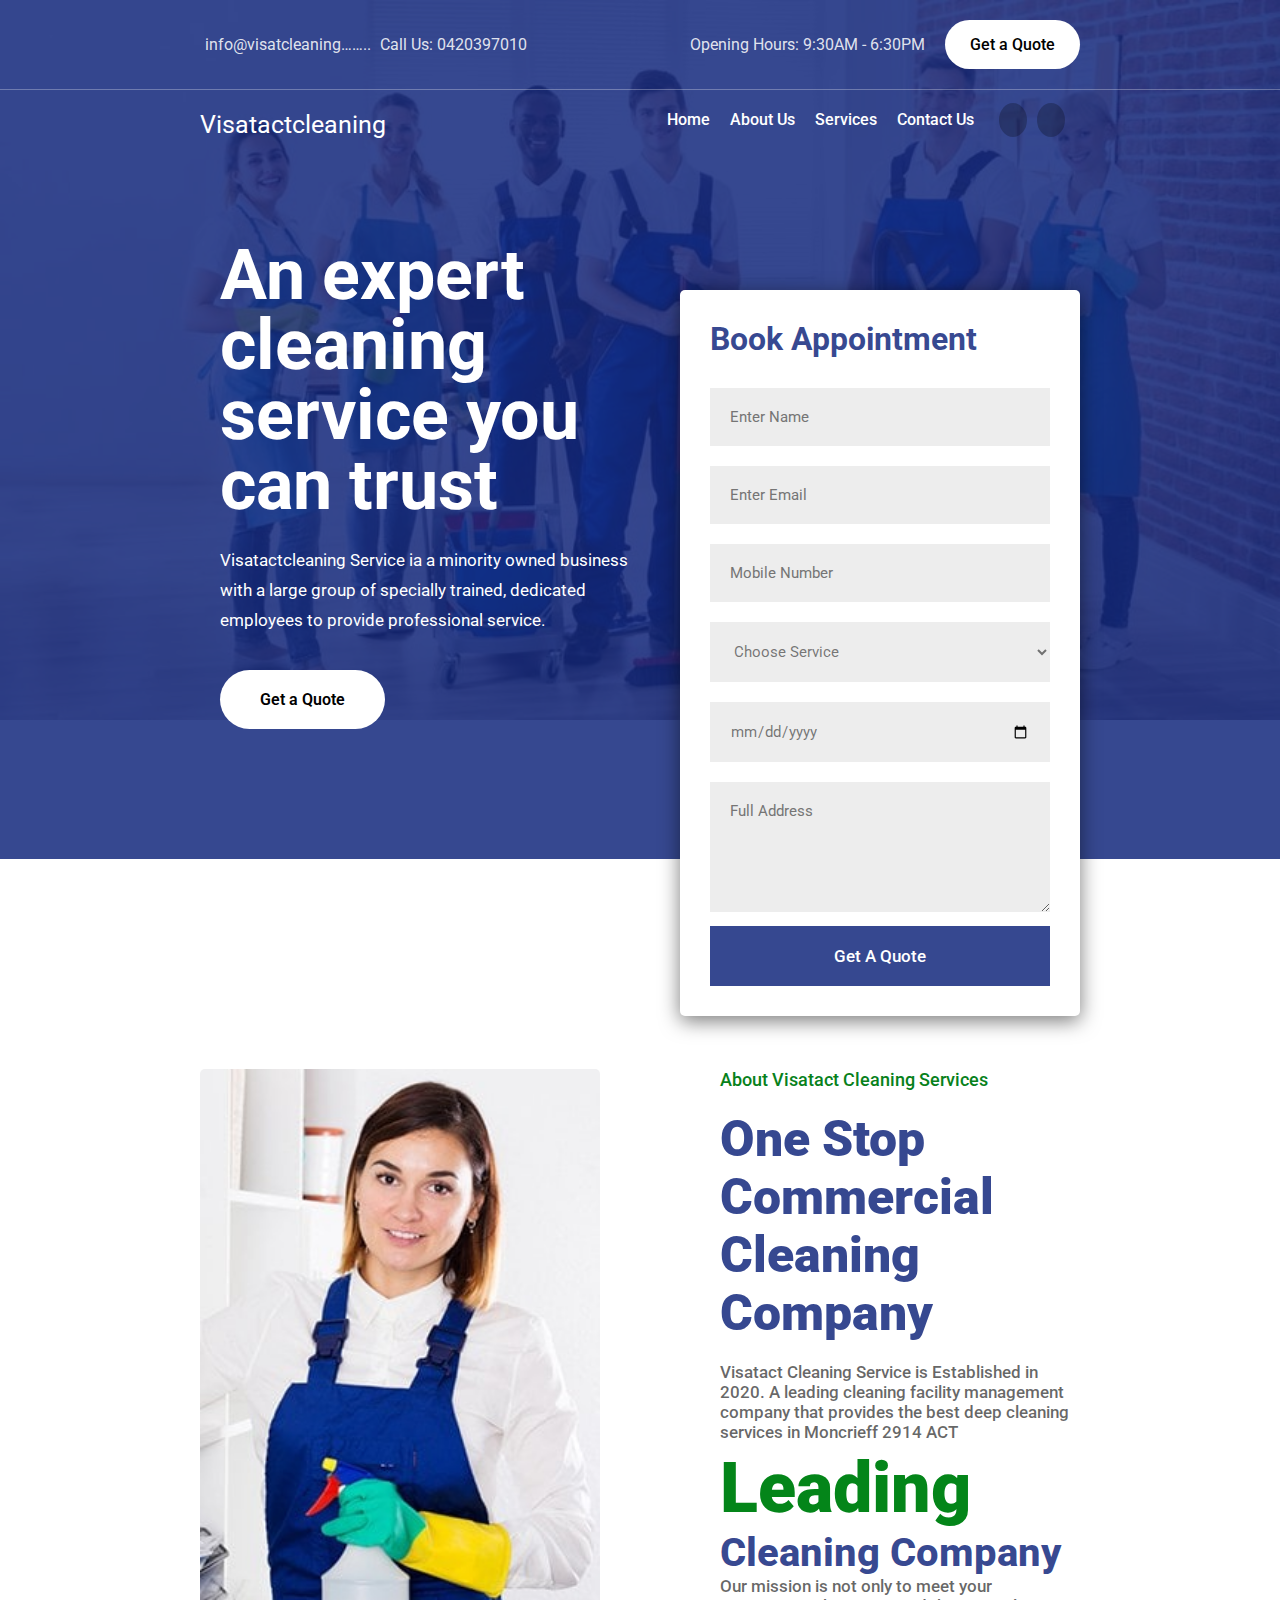
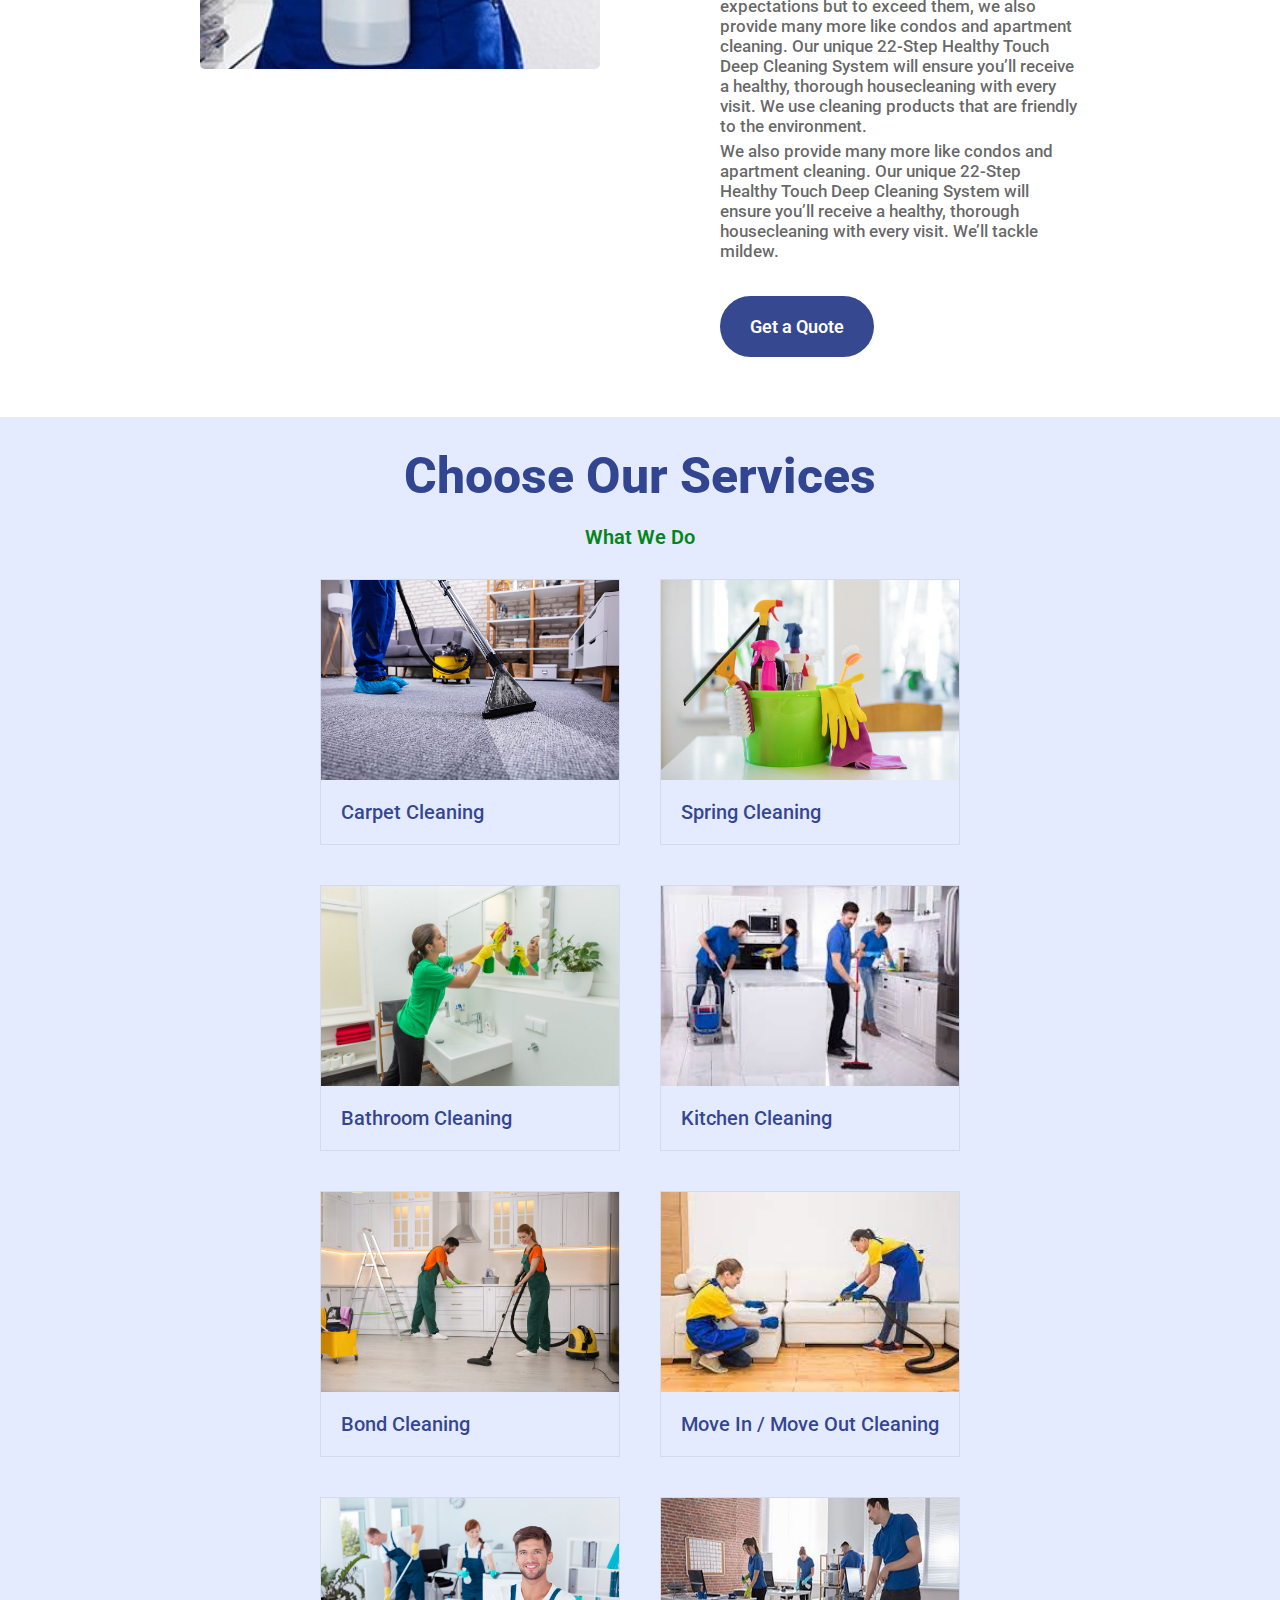
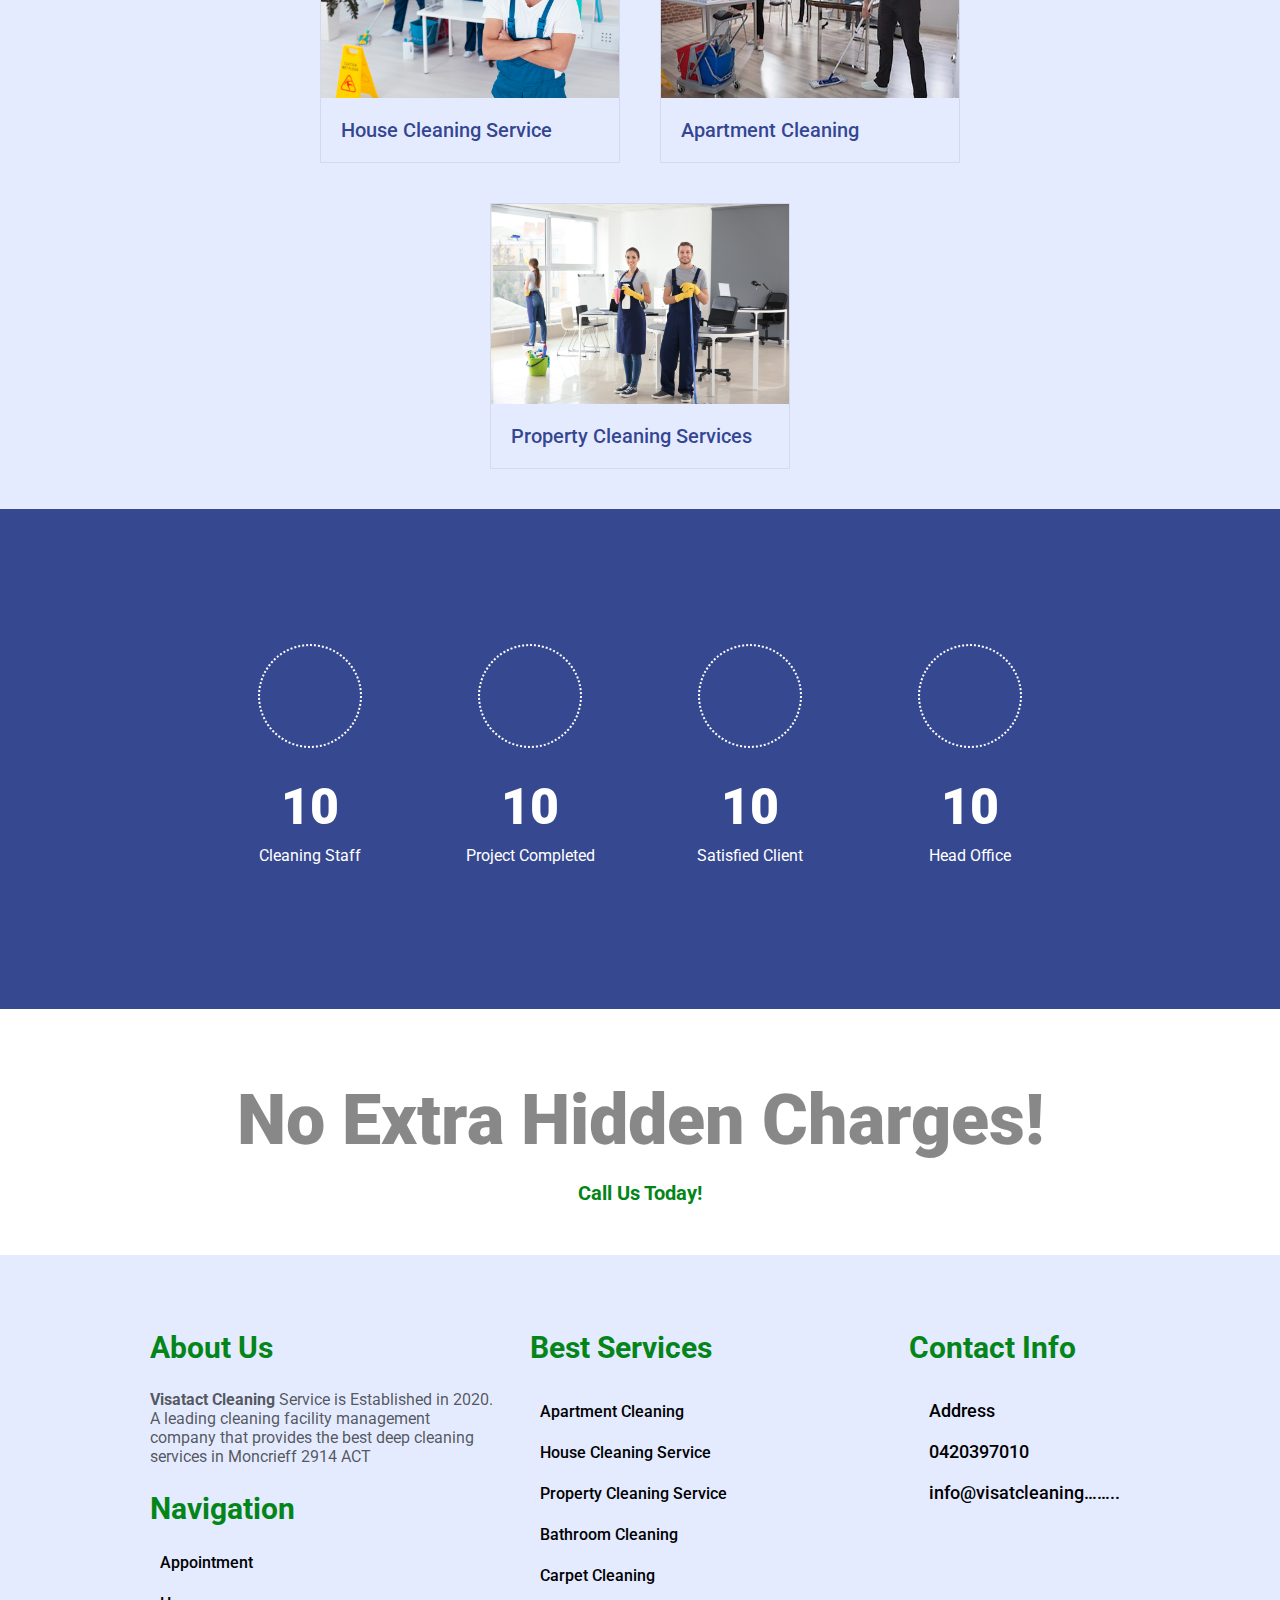
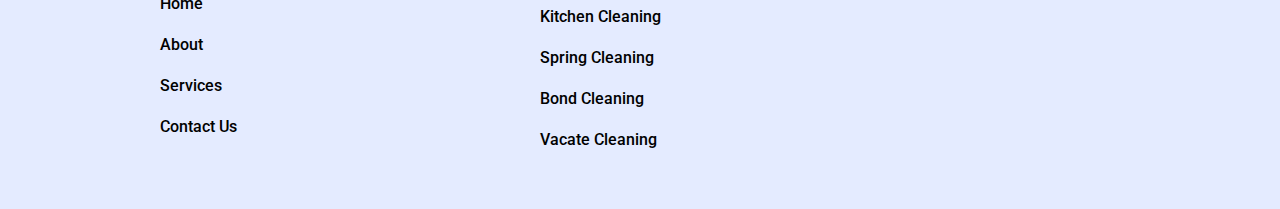
<file: visatactcleaning/index.html>
<!DOCTYPE html>
<html lang="en">

<head>
    <meta charset="UTF-8">
    <meta http-equiv="X-UA-Compatible" content="IE=edge">
    <meta name="viewport" content="width=device-width, initial-scale=1.0">
    <link rel="stylesheet" href="style/style.css">
    <title>visatactcleaning</title>
    <link rel="stylesheet" href="https://cdnjs.cloudflare.com/ajax/libs/font-awesome/6.1.2/css/all.min.css"
        integrity="sha512-1sCRPdkRXhBV2PBLUdRb4tMg1w2YPf37qatUFeS7zlBy7jJI8Lf4VHwWfZZfpXtYSLy85pkm9GaYVYMfw5BC1A=="
        crossorigin="anonymous" referrerpolicy="no-referrer" />
</head>

<body>
    <!-- Header -->
    <div class="header_home">
        <div class="bg_img_home">
            <img src="./image/cleaning team.jpg" alt="Bachground Image">
        </div>
        <div class="bg_color_home homepage_bg"></div>
        <div class="header_first">
            <div class="message_left">
                <i class="fa-solid fa-message"></i>
                <span class="header_first_mail">
                    info@visatcleaning……..
                </span>
                <span class="header_first_phone">
                    <i class="fa-solid fa-phone"></i>
                    <span>Call Us: 0420397010</span>
                </span>
            </div>
            <div class="message_right">
                <p>
                    Opening Hours: 9:30AM - 6:30PM
                </p>
                <a href="/appointment.html" class="message_btn">Get a Quote</a>
            </div>
        </div>

        <div class="header_navbar">
            <div class="navbar_inner">
                <div class="navbar_logo">
                    <a href="/">
                        Visatactcleaning
                    </a>
                </div>
                <div class="navbar_menu_item">
                    <div class="menubar">
                        <ul>
                            <li><a href="/">Home</a></li>
                            <li><a href="/about-us.html">About Us</a></li>
                            <li><a href="/services.html">Services</a></li>
                            <li><a href="/contact-us.html">Contact Us</a></li>
                        </ul>
                    </div>

                    <div class="navbar_social">
                        <div class="social">
                            <ul>
                                <li><a href=""><i class="fa-brands fa-facebook-f"></i></a></li>
                                <li><a href=""><i class="fa-brands fa-instagram"></i></a></li>
                            </ul>
                        </div>
                    </div>
                </div>
            </div>

            <div class="header_slider">
                <div class="slider">
                    <div class="slides">
                        <div class="header_slider1 slide first">
                            <div class="slider_title">
                                <p class="heading">An expert cleaning service you can trust</p>
                                <p class="paragraph">Visatactcleaning Service ia a minority owned business with a large
                                    group of
                                    specially trained, dedicated employees to provide professional service.</p>
                                <a class="slider_btn" href="/appointment.html">Get a Quote</a>
                            </div>
                        </div>
                    </div>
                </div>

            </div>
            <div class="header_appointment_form">
                <form>
                    <h1 class="form_heading">Book Appointment</h1>
                    <div class="home_form">
                        <div class="input_tag">
                            <input type="text" placeholder="Enter Name">
                        </div>
                        <div class="input_tag">
                            <input type="text" placeholder="Enter Email">
                        </div>
                        <div class="input_tag">
                            <input type="number" placeholder="Mobile Number">
                        </div>
                        <div class="input_tag">
                            <select name="services" id="services">
                                <option value="Choose Service" default>Choose Service</option>
                                <option value="Spring Cleaning">Spring Cleaning</option>
                                <option value="End of Lease Cleaning">End of Lease Cleaning</option>
                                <option value="Apartment Cleaning">Apartment Cleaning</option>
                                <option value="Property Cleaning">Property Cleaning</option>
                                <option value="Carpet Cleaning">Carpet Cleaning</option>
                                <option value="Couch and Mattress Cleaning">Couch and Mattress Cleaning</option>
                                <option value="Vacate Cleaning">Vacate Cleaning</option>
                                <option value="Move In / Move Out Cleaning">Move In / Move Out Cleaning</option>
                                <option value="Bond Cleaning">Bond Cleaning</option>
                                <option value="Kitchen Cleaning">Kitchen Cleaning</option>
                                <option value="Bathroom Cleaning">Bathroom Cleaning</option>
                                <option value="House Cleaning">House Cleaning</option>
                            </select>
                        </div>
                        <div class="input_tag">
                            <input type="date" placeholder="dd-mm-yyyy">
                        </div>
                        <div class="input_tag">
                            <textarea name="address" rows="5" placeholder="Full Address"></textarea>
                        </div>
                        <div class="form_submit_btn">
                            <button>Get A Quote</button>
                        </div>
                    </div>
                </form>
            </div>
        </div>
    </div>

    <div class="home_details">
        <div class="home_details_img">
            <img src="./image/cleaning1.jpeg" alt="Cleaning Image" srcset="">
        </div>
        <div class="home_details_info">
            <p class="home_details_info_heading">About Visatact Cleaning Services</p>
            <h1 class="info_heading_h1">One Stop Commercial Cleaning Company</h1>
            <p class="paragraph_details">Visatact Cleaning Service is Established in 2020. A leading cleaning facility
                management company that
                provides the best deep cleaning services in Moncrieff 2914 ACT</p>
            <h2 class="big_heading">Leading</h2>
            <h3 class="small_heading">Cleaning Company</h3>
            <p class="paragraph_details">Our mission is not only to meet your expectations but to exceed them, we also
                provide many more like
                condos and apartment cleaning. Our unique 22-Step Healthy Touch Deep Cleaning System will ensure you’ll
                receive a healthy, thorough housecleaning with every visit. We use cleaning products that are friendly
                to the environment.</p>
            <p class="paragraph_details">We also provide many more like condos and apartment cleaning. Our unique
                22-Step Healthy Touch Deep
                Cleaning System will ensure you’ll receive a healthy, thorough housecleaning with every visit. We’ll
                tackle mildew.</p>
            <a class="get_quote_btn" href="/appointment.html">Get a Quote</a>
        </div>
    </div>

    <!-- Services -->
    <div class="choose_services">
        <div class="service_img">
            <i class="fa-solid fa-bath"></i>
            <h1>Choose Our Services</h1>
            <p class="choose_para">What We Do</p>
        </div>

        <div class="service_details">
            <div class="services">
                <div class="service_img">
                    <img src="./image/0001 car.jpg" alt="">
                </div>
                <div class="services_para">
                    Carpet Cleaning
                </div>
            </div>
            <div class="services">
                <div class="service_img">
                    <img src="./image/002 spi.jpg" alt="">
                </div>
                <div class="services_para">
                    Spring Cleaning
                </div>
            </div>
            <div class="services">
                <div class="service_img">
                    <img src="./image/003 bathroom.jpg" alt="">
                </div>
                <div class="services_para">
                    Bathroom Cleaning
                </div>
            </div>
            <div class="services">
                <div class="service_img">
                    <img src="./image/004 kitchen.jpg" alt="">
                </div>
                <div class="services_para">
                    Kitchen Cleaning
                </div>
            </div>
            <div class="services">
                <div class="service_img">
                    <img src="./image/005 bond cleaning..jpg" alt="">
                </div>
                <div class="services_para">
                    Bond Cleaning
                </div>
            </div>
            <div class="services">
                <div class="service_img">
                    <img src="./image/move in move out.jpg" alt="">
                </div>
                <div class="services_para">
                    Move In / Move Out Cleaning
                </div>
            </div>
            <div class="services">
                <div class="service_img">
                    <img src="./image/009 hoyuse cleaning.jpg" alt="">
                </div>
                <div class="services_para">
                    House Cleaning Service
                </div>
            </div>
            <div class="services">
                <div class="service_img">
                    <img src="./image/007 property cleaning.jpg" alt="">
                </div>
                <div class="services_para">
                    Apartment Cleaning
                </div>
            </div>
            <div class="services">
                <div class="service_img">
                    <img src="./image/006vacate cleaning.jpeg" alt="">
                </div>
                <div class="services_para">
                    Property Cleaning Services
                </div>
            </div>
        </div>
    </div>

    <!-- Ratio Project -->
    <div class="ration_project">
        <div class="ration_div">
            <div class="ration_img">
                <i class="fa-solid fa-user"></i>
            </div>
            <div class="ration_info">
                <h1 class="ration_number">10</h1>
                <p class="ratio_para">Cleaning Staff</p>
            </div>
        </div>
        <div class="ration_div">
            <div class="ration_img">
                <i class="fa-solid fa-spray-can"></i>
            </div>
            <div class="ration_info">
                <h1 class="ration_number">10</h1>
                <p class="ratio_para">Project Completed</p>
            </div>
        </div>
        <div class="ration_div">
            <div class="ration_img">
                <i class="fa-solid fa-thumbs-up"></i>
            </div>
            <div class="ration_info">
                <h1 class="ration_number">10</h1>
                <p class="ratio_para">Satisfied Client</p>
            </div>
        </div>
        <div class="ration_div">
            <div class="ration_img">
                <i class="fa-solid fa-building"></i>
            </div>
            <div class="ration_info">
                <h1 class="ration_number">10</h1>
                <p class="ratio_para">Head Office</p>
            </div>
        </div>
    </div>

    <!-- charges -->
    <div class="charges">
        <div class="charge_img">
            <i class="fa-solid fa-bath"></i>
        </div>
        <h1>No Extra Hidden Charges!</h1>
        <p>Call Us Today!</p>
    </div>

    <!-- footer -->
    <div class="footer">
        <div class="footer_first">
            <div class="footer_about">
                <h1>About Us</h1>
                <p><b>Visatact Cleaning</b> Service is Established in 2020. A leading cleaning facility
                    management company that
                    provides the best deep cleaning services in Moncrieff 2914 ACT</p>
            </div>
            <div class="footer_navigation">
                <h1>Navigation</h1>
                <ul>
                    <li><i class="fa-solid fa-arrow-right"></i> <a href="/appointment.html">Appointment</a></li>
                    <li><i class="fa-solid fa-arrow-right"></i> <a href="/">Home</a></li>
                    <li><i class="fa-solid fa-arrow-right"></i> <a href="/about-us.html">About</a></li>
                    <li><i class="fa-solid fa-arrow-right"></i> <a href="/services.html">Services</a></li>
                    <li><i class="fa-solid fa-arrow-right"></i> <a href="/contact-us.html">Contact Us</a></li>
                </ul>
            </div>
        </div>
        <div class="footer_second">
            <div class="footer_services">
                <h1>Best Services</h1>
                <ul>
                    <li><i class="fa-solid fa-arrow-right"></i><a href="">Apartment Cleaning</a></li>
                    <li><i class="fa-solid fa-arrow-right"></i><a href="">House Cleaning Service</a></li>
                    <li><i class="fa-solid fa-arrow-right"></i><a href="">Property Cleaning Service</a></li>
                    <li><i class="fa-solid fa-arrow-right"></i><a href="">Bathroom Cleaning</a></li>
                    <li><i class="fa-solid fa-arrow-right"></i><a href="">Carpet Cleaning</a></li>
                    <li><i class="fa-solid fa-arrow-right"></i><a href="">Kitchen Cleaning</a></li>
                    <li><i class="fa-solid fa-arrow-right"></i><a href="">Spring Cleaning</a></li>
                    <li><i class="fa-solid fa-arrow-right"></i><a href="">Bond Cleaning</a></li>
                    <li><i class="fa-solid fa-arrow-right"></i><a href="">Vacate Cleaning</a></li>
                </ul>
            </div>
        </div>
        <div class="footer_third">
            <h1>Contact Info</h1>
            <div class="footer_address">
                <p><i class="fa-solid fa-location-dot"></i> Address</p>
                <p><i class="fa-solid fa-phone"></i> 0420397010</p>
                <p><i class="fa-solid fa-envelope"></i> info@visatcleaning……..</p>
            </div>
        </div>
    </div>
</body>

</html>
</file>
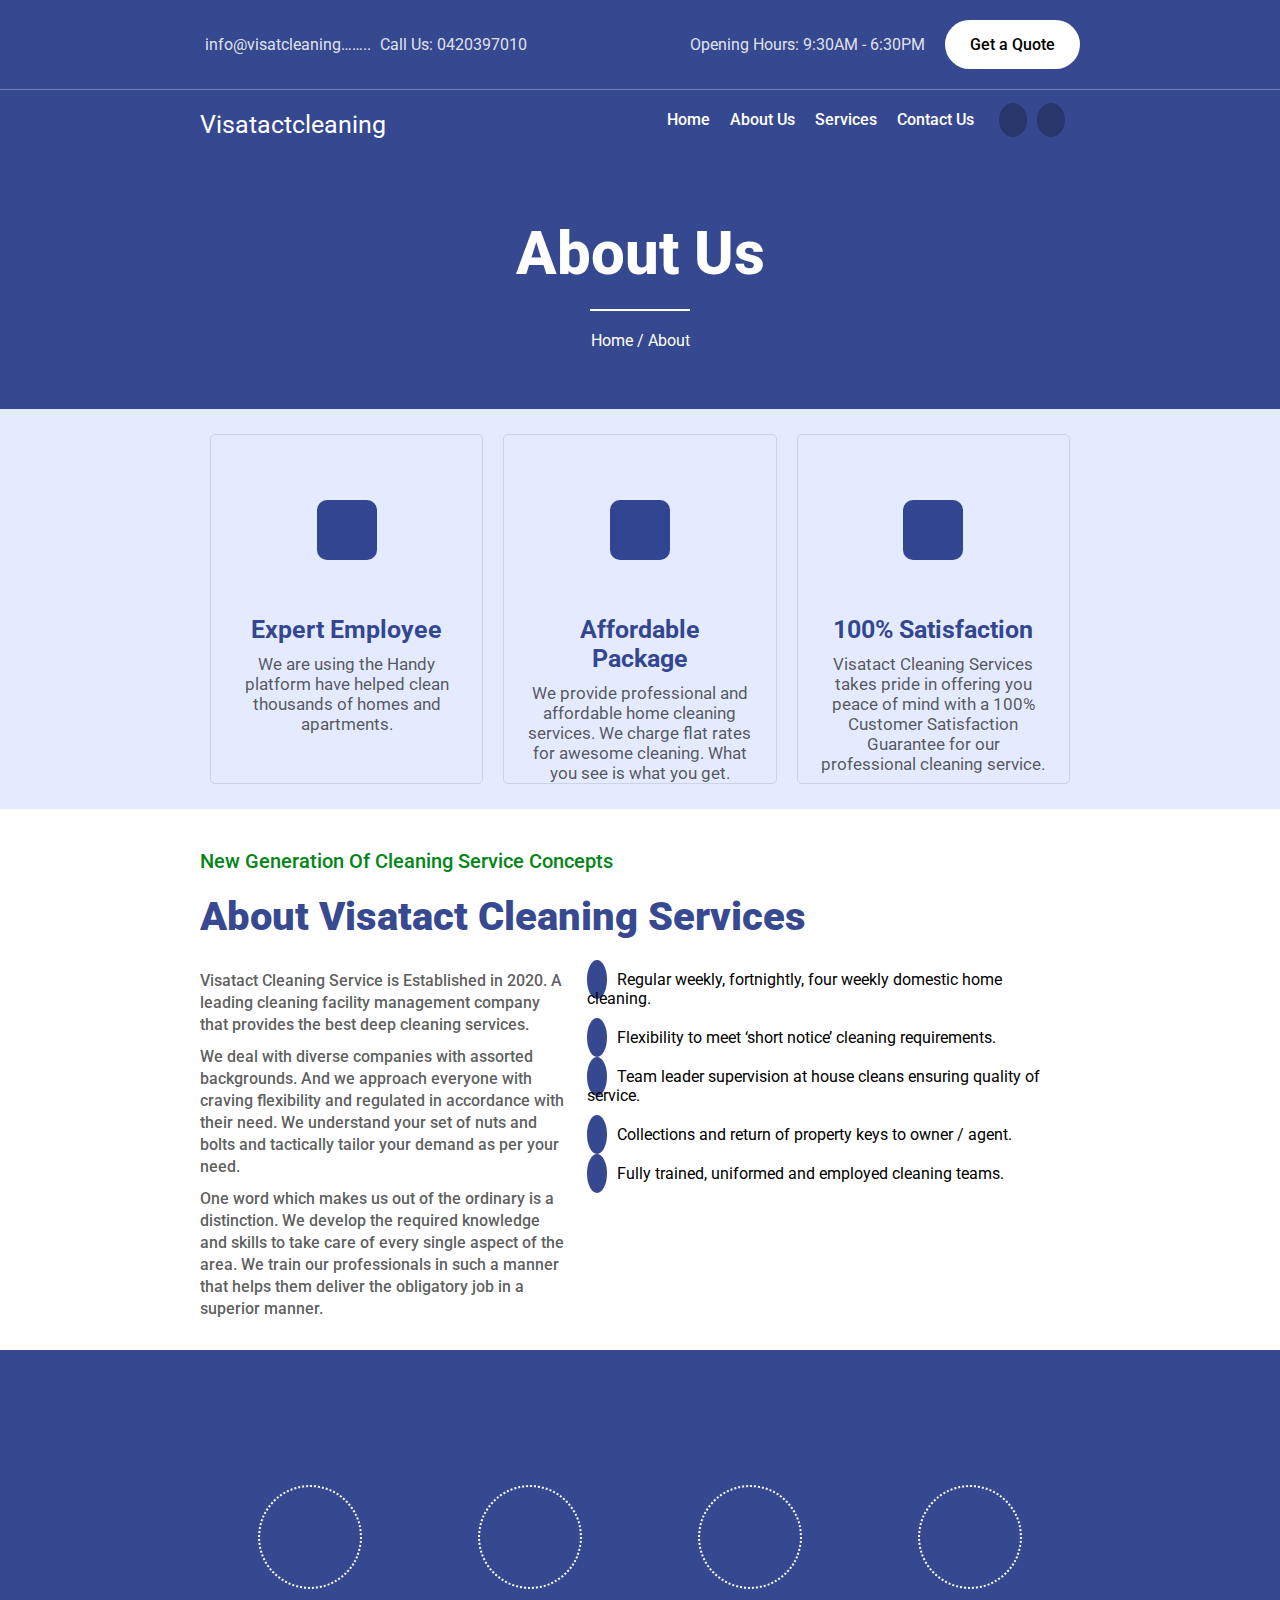
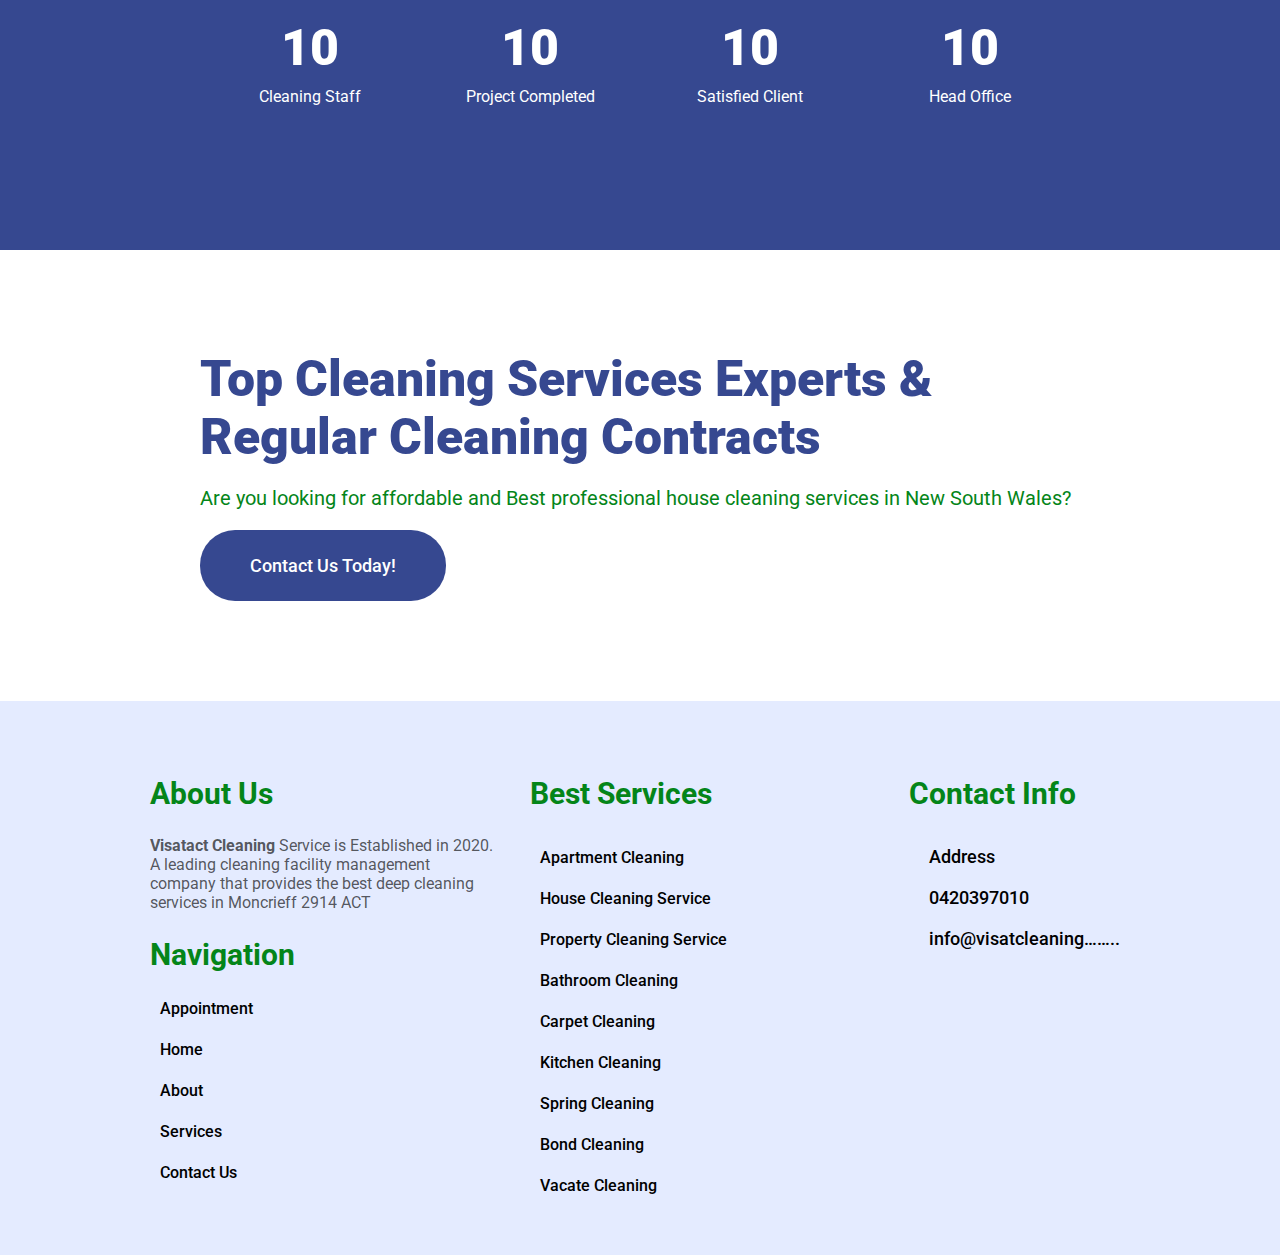
<file: visatactcleaning/about-us.html>
<!DOCTYPE html>
<html lang="en">

<head>
    <meta charset="UTF-8">
    <meta http-equiv="X-UA-Compatible" content="IE=edge">
    <meta name="viewport" content="width=device-width, initial-scale=1.0">
    <title>About Us - Visatact Cleaning</title>
    <link rel="stylesheet" href="style/style.css">
    <link rel="stylesheet" href="style/about-style.css">
    <link rel="stylesheet" href="https://cdnjs.cloudflare.com/ajax/libs/font-awesome/6.1.2/css/all.min.css"
        integrity="sha512-1sCRPdkRXhBV2PBLUdRb4tMg1w2YPf37qatUFeS7zlBy7jJI8Lf4VHwWfZZfpXtYSLy85pkm9GaYVYMfw5BC1A=="
        crossorigin="anonymous" referrerpolicy="no-referrer" />
</head>

<body>

    <div class="header_home">
        <div class="bg_color_home"></div>
        <div class="header_first">
            <div class="message_left">
                <i class="fa-solid fa-message"></i>
                <span class="header_first_mail">
                    info@visatcleaning……..
                </span>
                <span class="header_first_phone">
                    <i class="fa-solid fa-phone"></i>
                    <span>Call Us: 0420397010</span>
                </span>
            </div>
            <div class="message_right">
                <p>
                    Opening Hours: 9:30AM - 6:30PM
                </p>
                <a class="message_btn" href="/appointment.html">Get a Quote</a>
            </div>
        </div>

        <div class="header_navbar">
            <div class="navbar_inner">
                <div class="navbar_logo">
                    <a href="/">
                        Visatactcleaning
                    </a>
                </div>
                <div class="navbar_menu_item">
                    <div class="menubar">
                        <ul>
                            <li><a href="/">Home</a></li>
                            <li><a href="/about-us.html">About Us</a></li>
                            <li><a href="/services.html">Services</a></li>
                            <li><a href="/contact-us.html">Contact Us</a></li>
                        </ul>
                    </div>

                    <div class="navbar_social">
                        <div class="social">
                            <ul>
                                <li><a href=""><i class="fa-brands fa-facebook-f"></i></a></li>
                                <li><a href=""><i class="fa-brands fa-instagram"></i></a></li>
                            </ul>
                        </div>
                    </div>
                </div>
            </div>
        </div>
    </div>

    <div class="about_heading">
        <h1>About Us</h1>
        <div class="line"></div>
        <div class="location">Home / About</div>
    </div>

    <div class="our_expertise">
        <div class="advantage">
            <div class="advantage_img">
                <i class="fa-solid fa-user"></i>
            </div>
            <div class="advantage_info">
                <h1>Expert Employee</h1>
                <p>We are using the Handy platform have helped clean thousands of homes and apartments.</p>
            </div>
        </div>
        <div class="advantage">
            <div class="advantage_img">
                <i class="fa-solid fa-tag"></i>
            </div>
            <div class="advantage_info">
                <h1>Affordable Package</h1>
                <p>We provide professional and affordable home cleaning services. We charge flat rates for awesome
                    cleaning. What you see is what you get.</p>
            </div>
        </div>
        <div class="advantage">
            <div class="advantage_img">
                <i class="fa-solid fa-thumbs-up"></i>
            </div>
            <div class="advantage_info">
                <h1>100% Satisfaction</h1>
                <p>Visatact Cleaning Services takes pride in offering you peace of mind with a 100% Customer
                    Satisfaction Guarantee for our professional cleaning service.</p>
            </div>
        </div>
    </div>

    <div class="about_visatact">
        <div class="para">
            <p>New Generation Of Cleaning Service Concepts</p>
        </div>
        <div class="about_visatact_heading">
            About Visatact Cleaning Services
        </div>

        <div class="full_detils">
            <div class="first_details">
                <p>Visatact Cleaning Service is Established in 2020. A leading cleaning facility management company that
                    provides the best deep cleaning services.</p>
                <p>We deal with diverse companies with assorted backgrounds. And we approach everyone with craving
                    flexibility and regulated in accordance with their need. We understand your set of nuts and bolts
                    and tactically tailor your demand as per your need.</p>
                <p>One word which makes us out of the ordinary is a distinction. We develop the required knowledge and
                    skills to take care of every single aspect of the area. We train our professionals in such a manner
                    that helps them deliver the obligatory job in a superior manner.</p>
            </div>
            <div class="second_details">
                <div class="second_datials_info">
                    <i class="fa-solid fa-arrow-right"></i>
                    <span>Regular weekly, fortnightly, four weekly domestic home cleaning.</span>
                </div>
                <div class="second_datials_info">
                    <i class="fa-solid fa-arrow-right"></i>
                    <span>Flexibility to meet ‘short notice’ cleaning requirements.
                    </span>
                </div>
                <div class="second_datials_info">
                    <i class="fa-solid fa-arrow-right"></i>
                    <span>Team leader supervision at house cleans ensuring quality of service.
                    </span>
                </div>
                <div class="second_datials_info">
                    <i class="fa-solid fa-arrow-right"></i>
                    <span>Collections and return of property keys to owner / agent.</span>
                </div>
                <div class="second_datials_info">
                    <i class="fa-solid fa-arrow-right"></i>
                    <span>Fully trained, uniformed and employed cleaning teams.</span>
                </div>
            </div>
        </div>
    </div>

    <!-- Ratio Project -->
    <div class="ration_project">
        <div class="ration_div">
            <div class="ration_img">
                <i class="fa-solid fa-user"></i>
            </div>
            <div class="ration_info">
                <h1 class="ration_number">10</h1>
                <p class="ratio_para">Cleaning Staff</p>
            </div>
        </div>
        <div class="ration_div">
            <div class="ration_img">
                <i class="fa-solid fa-spray-can"></i>
            </div>
            <div class="ration_info">
                <h1 class="ration_number">10</h1>
                <p class="ratio_para">Project Completed</p>
            </div>
        </div>
        <div class="ration_div">
            <div class="ration_img">
                <i class="fa-solid fa-thumbs-up"></i>
            </div>
            <div class="ration_info">
                <h1 class="ration_number">10</h1>
                <p class="ratio_para">Satisfied Client</p>
            </div>
        </div>
        <div class="ration_div">
            <div class="ration_img">
                <i class="fa-solid fa-building"></i>
            </div>
            <div class="ration_info">
                <h1 class="ration_number">10</h1>
                <p class="ratio_para">Head Office</p>
            </div>
        </div>
    </div>

    <!-- cleaning Info -->
    <div class="cleaning_info">
        <h1>Top Cleaning Services Experts & Regular Cleaning Contracts</h1>
        <p>Are you looking for affordable and Best professional house cleaning services in New South Wales?</p>
        <button><a href="/appointment.html">Contact Us Today!</a></button>
    </div>

    <!-- footer -->
    <div class="footer">
        <div class="footer_first">
            <div class="footer_about">
                <h1>About Us</h1>
                <p><b>Visatact Cleaning</b> Service is Established in 2020. A leading cleaning facility
                    management company that
                    provides the best deep cleaning services in Moncrieff 2914 ACT</p>
            </div>
            <div class="footer_navigation">
                <h1>Navigation</h1>
                <ul>
                    <li><i class="fa-solid fa-arrow-right"></i> <a href="/appointment.html">Appointment</a></li>
                    <li><i class="fa-solid fa-arrow-right"></i> <a href="/">Home</a></li>
                    <li><i class="fa-solid fa-arrow-right"></i> <a href="/about-us.html">About</a></li>
                    <li><i class="fa-solid fa-arrow-right"></i> <a href="/services.html">Services</a></li>
                    <li><i class="fa-solid fa-arrow-right"></i> <a href="/contact-us.html">Contact Us</a></li>
                </ul>
            </div>
        </div>
        <div class="footer_second">
            <div class="footer_services">
                <h1>Best Services</h1>
                <ul>
                    <li><i class="fa-solid fa-arrow-right"></i><a href="">Apartment Cleaning</a></li>
                    <li><i class="fa-solid fa-arrow-right"></i><a href="">House Cleaning Service</a></li>
                    <li><i class="fa-solid fa-arrow-right"></i><a href="">Property Cleaning Service</a></li>
                    <li><i class="fa-solid fa-arrow-right"></i><a href="">Bathroom Cleaning</a></li>
                    <li><i class="fa-solid fa-arrow-right"></i><a href="">Carpet Cleaning</a></li>
                    <li><i class="fa-solid fa-arrow-right"></i><a href="">Kitchen Cleaning</a></li>
                    <li><i class="fa-solid fa-arrow-right"></i><a href="">Spring Cleaning</a></li>
                    <li><i class="fa-solid fa-arrow-right"></i><a href="">Bond Cleaning</a></li>
                    <li><i class="fa-solid fa-arrow-right"></i><a href="">Vacate Cleaning</a></li>
                </ul>
            </div>
        </div>
        <div class="footer_third">
            <h1>Contact Info</h1>
            <div class="footer_address">
                <p><i class="fa-solid fa-location-dot"></i> Address</p>
                <p><i class="fa-solid fa-phone"></i> 0420397010</p>
                <p><i class="fa-solid fa-envelope"></i> info@visatcleaning……..</p>
            </div>
        </div>
    </div>

</body>

</html>
</file>
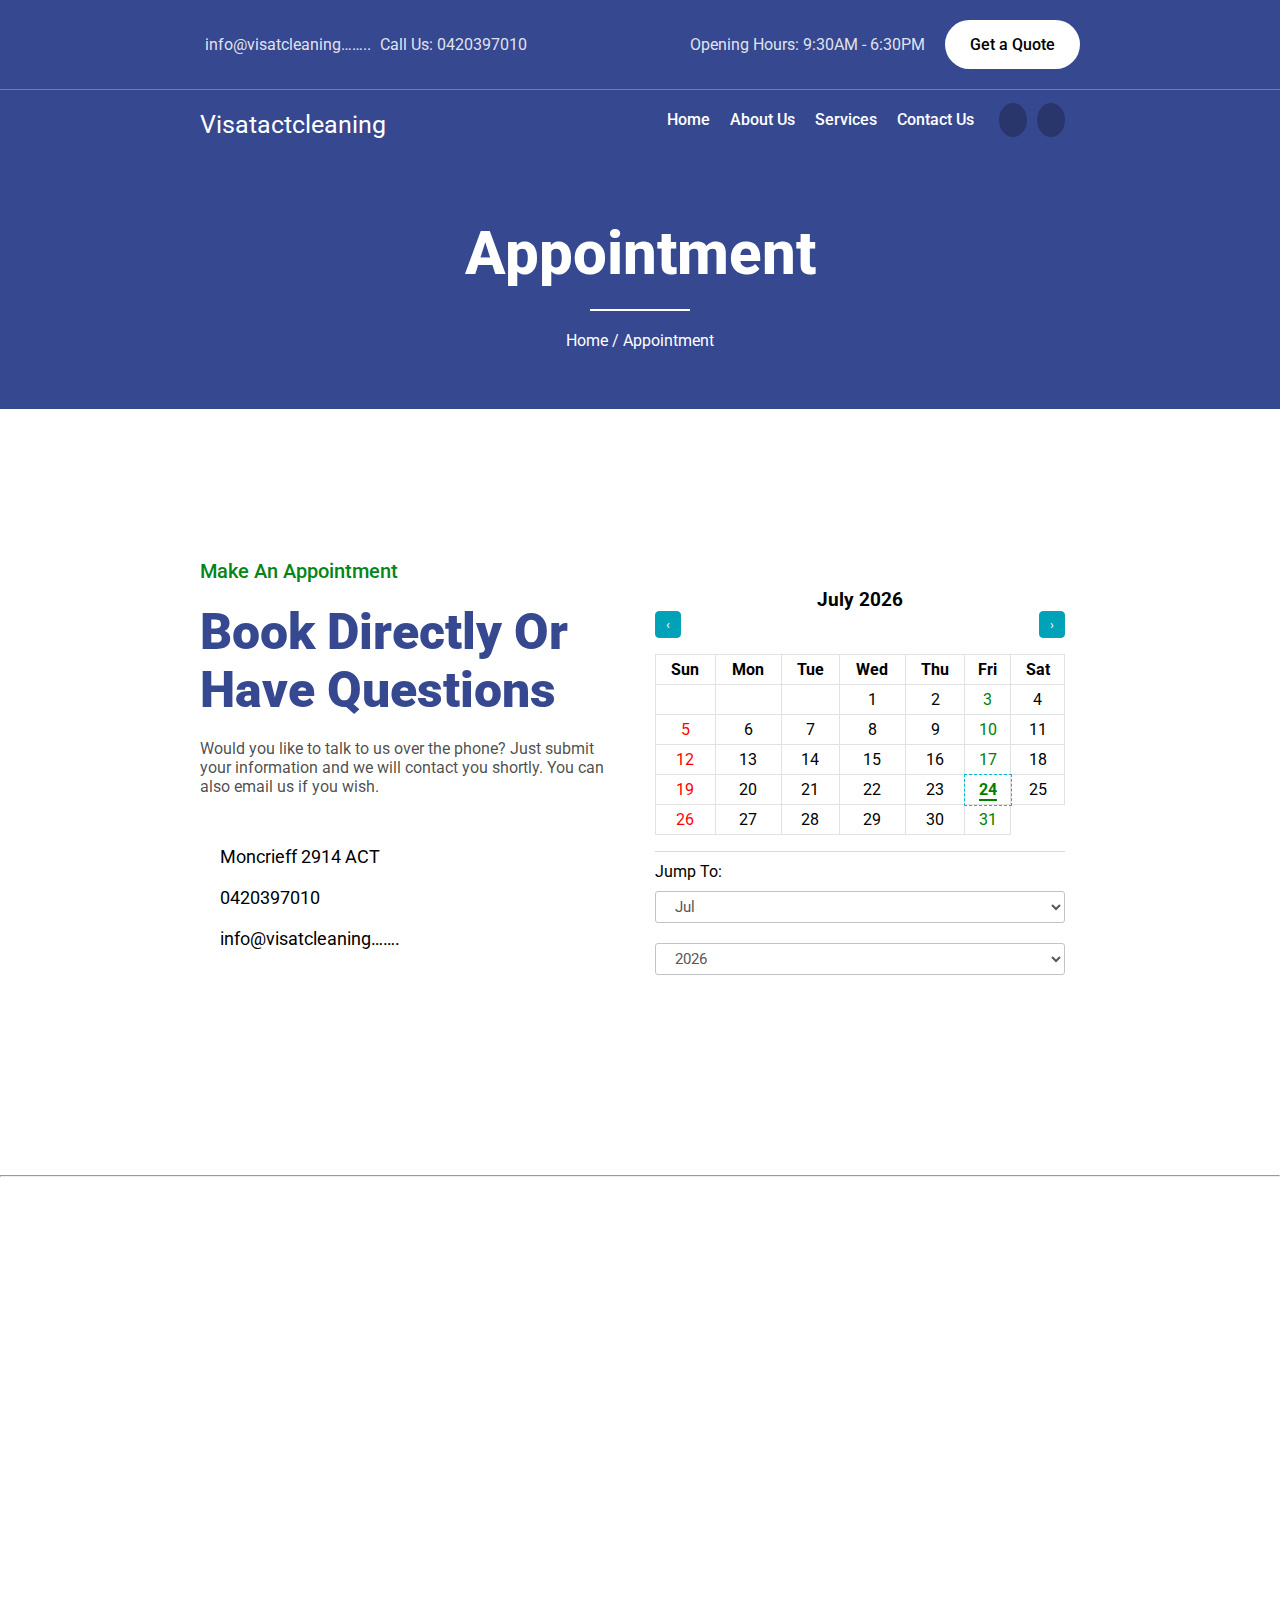
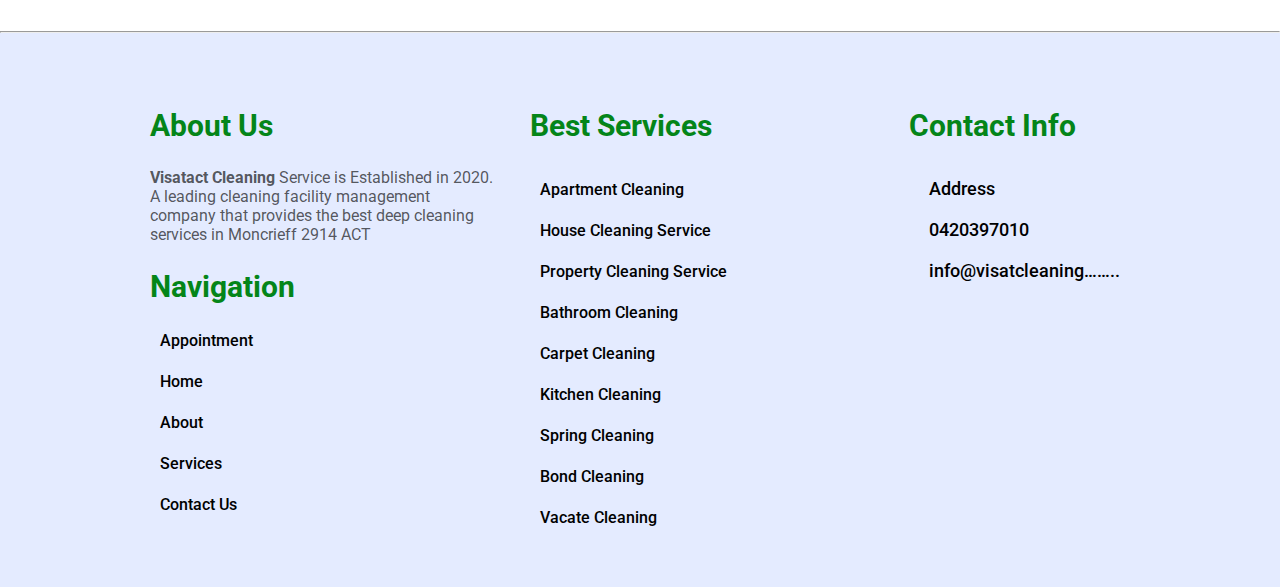
<file: visatactcleaning/appointment.html>
<!DOCTYPE html>
<html lang="en">

<head>
    <meta charset="UTF-8">
    <meta http-equiv="X-UA-Compatible" content="IE=edge">
    <meta name="viewport" content="width=device-width, initial-scale=1.0">
    <title>Appointment - Visatact Cleaning</title>
    <link rel="stylesheet" href="style/style.css">
    <link rel="stylesheet" href="style/about-style.css">
    <link rel="stylesheet" href="style/service-style.css">
    <link rel="stylesheet" href="style/contact-style.css">
    <link rel="stylesheet" href="style/appointment-style.css">
    <link rel="stylesheet" href="https://cdnjs.cloudflare.com/ajax/libs/font-awesome/6.1.2/css/all.min.css"
        integrity="sha512-1sCRPdkRXhBV2PBLUdRb4tMg1w2YPf37qatUFeS7zlBy7jJI8Lf4VHwWfZZfpXtYSLy85pkm9GaYVYMfw5BC1A=="
        crossorigin="anonymous" referrerpolicy="no-referrer" />
</head>

<body>
    <div class="header_home">
        <div class="bg_color_home"></div>
        <div class="header_first">
            <div class="message_left">
                <i class="fa-solid fa-message"></i>
                <span class="header_first_mail">
                    info@visatcleaning……..
                </span>
                <span class="header_first_phone">
                    <i class="fa-solid fa-phone"></i>
                    <span>Call Us: 0420397010</span>
                </span>
            </div>
            <div class="message_right">
                <p>
                    Opening Hours: 9:30AM - 6:30PM
                </p>
                <a class="message_btn" href="/appointment.html">Get a Quote</a>
            </div>
        </div>

        <div class="header_navbar">
            <div class="navbar_inner">
                <div class="navbar_logo">
                    <a href="/">
                        Visatactcleaning
                    </a>
                </div>
                <div class="navbar_menu_item">
                    <div class="menubar">
                        <ul>
                            <li><a href="/">Home</a></li>
                            <li><a href="/about-us.html">About Us</a></li>
                            <li><a href="/services.html">Services</a></li>
                            <li><a href="/contact-us.html">Contact Us</a></li>
                        </ul>
                    </div>

                    <div class="navbar_social">
                        <div class="social">
                            <ul>
                                <li><a href=""><i class="fa-brands fa-facebook-f"></i></a></li>
                                <li><a href=""><i class="fa-brands fa-instagram"></i></a></li>
                            </ul>
                        </div>
                    </div>
                </div>
            </div>
        </div>
    </div>

    <div class="about_heading">
        <h1>Appointment</h1>
        <div class="line"></div>
        <div class="location">Home / Appointment</div>
    </div>

    <div class="contact_us_details">
        <div class="contact_info">
            <p class="contact_para">Make An Appointment</p>
            <h1>Book Directly Or</h1>
            <h1 class="second_heading">Have Questions</h1>
            <p class="appointment_para">Would you like to talk to us over the phone? Just submit your information and we
                will contact you
                shortly. You can also email us if you wish.</p>

            <div class="contact_address">
                <div class="contact_data">
                    <i class="fa-solid fa-location-dot"></i>
                    <span>Moncrieff 2914 ACT</span>
                </div>
                <div class="contact_data">
                    <i class="fa-solid fa-phone"></i>
                    <span>0420397010</span>
                </div>
                <div class="contact_data">
                    <i class="fa-solid fa-envelope"></i>
                    <span>info@visatcleaning…….</span>
                </div>
            </div>
        </div>

        <div class="contact_form">
            <div class="wrapper">

                <div class="container-calendar">
                    <h3 id="monthAndYear"></h3>

                    <div class="button-container-calendar">
                        <button id="previous" onclick="previous()">&#8249;</button>
                        <button id="next" onclick="next()">&#8250;</button>
                    </div>

                    <table class="table-calendar" id="calendar" data-lang="en">
                        <thead id="thead-month"></thead>
                        <tbody id="calendar-body"></tbody>
                    </table>

                    <div class="footer-container-calendar">
                        <label for="month">Jump To: </label>
                        <select id="month" onchange="jump()">
                            <option value=0>Jan</option>
                            <option value=1>Feb</option>
                            <option value=2>Mar</option>
                            <option value=3>Apr</option>
                            <option value=4>May</option>
                            <option value=5>Jun</option>
                            <option value=6>Jul</option>
                            <option value=7>Aug</option>
                            <option value=8>Sep</option>
                            <option value=9>Oct</option>
                            <option value=10>Nov</option>
                            <option value=11>Dec</option>
                        </select>
                        <select id="year" onchange="jump()"></select>
                    </div>

                </div>

            </div>
        </div>
    </div>

    <div class="contact_map">
        <hr>
        <iframe
            src="https://www.google.com/maps/embed?pb=!1m18!1m12!1m3!1d13047.4364518119!2d149.1150778!3d-35.160134250000006!2m3!1f0!2f0!3f0!3m2!1i1024!2i768!4f13.1!3m3!1m2!1s0x6b1654c69f2de69d%3A0x1df7db1cddfc94df!2sMoncrieff%20ACT%202914%2C%20Australia!5e0!3m2!1sen!2sin!4v1660495427345!5m2!1sen!2sin"
            width="600" height="450" style="border:0;" allowfullscreen="" loading="lazy"
            referrerpolicy="no-referrer-when-downgrade"></iframe>
        <hr>
    </div>

    <!-- footer -->
    <div class="footer">
        <div class="footer_first">
            <div class="footer_about">
                <h1>About Us</h1>
                <p><b>Visatact Cleaning</b> Service is Established in 2020. A leading cleaning facility
                    management company that
                    provides the best deep cleaning services in Moncrieff 2914 ACT</p>
            </div>
            <div class="footer_navigation">
                <h1>Navigation</h1>
                <ul>
                    <li><i class="fa-solid fa-arrow-right"></i> <a href="/appointment.html">Appointment</a></li>
                    <li><i class="fa-solid fa-arrow-right"></i> <a href="/">Home</a></li>
                    <li><i class="fa-solid fa-arrow-right"></i> <a href="/about-us.html">About</a></li>
                    <li><i class="fa-solid fa-arrow-right"></i> <a href="/services.html">Services</a></li>
                    <li><i class="fa-solid fa-arrow-right"></i> <a href="/contact-us.html">Contact Us</a></li>
                </ul>
            </div>
        </div>
        <div class="footer_second">
            <div class="footer_services">
                <h1>Best Services</h1>
                <ul>
                    <li><i class="fa-solid fa-arrow-right"></i><a href="">Apartment Cleaning</a></li>
                    <li><i class="fa-solid fa-arrow-right"></i><a href="">House Cleaning Service</a></li>
                    <li><i class="fa-solid fa-arrow-right"></i><a href="">Property Cleaning Service</a></li>
                    <li><i class="fa-solid fa-arrow-right"></i><a href="">Bathroom Cleaning</a></li>
                    <li><i class="fa-solid fa-arrow-right"></i><a href="">Carpet Cleaning</a></li>
                    <li><i class="fa-solid fa-arrow-right"></i><a href="">Kitchen Cleaning</a></li>
                    <li><i class="fa-solid fa-arrow-right"></i><a href="">Spring Cleaning</a></li>
                    <li><i class="fa-solid fa-arrow-right"></i><a href="">Bond Cleaning</a></li>
                    <li><i class="fa-solid fa-arrow-right"></i><a href="">Vacate Cleaning</a></li>
                </ul>
            </div>
        </div>
        <div class="footer_third">
            <h1>Contact Info</h1>
            <div class="footer_address">
                <p><i class="fa-solid fa-location-dot"></i> Address</p>
                <p><i class="fa-solid fa-phone"></i> 0420397010</p>
                <p><i class="fa-solid fa-envelope"></i> info@visatcleaning……..</p>
            </div>
        </div>
    </div>

    <script>
        function generate_year_range(start, end) {
            var years = "";
            for (var year = start; year <= end; year++) {
                years += "<option value='" + year + "'>" + year + "</option>";
            }
            return years;
        }

        today = new Date();
        currentMonth = today.getMonth();
        currentYear = today.getFullYear();
        selectYear = document.getElementById("year");
        selectMonth = document.getElementById("month");


        createYear = generate_year_range(1970, 2050);
        /** or
         * createYear = generate_year_range( 1970, currentYear );
         */

        document.getElementById("year").innerHTML = createYear;

        var calendar = document.getElementById("calendar");
        var lang = calendar.getAttribute('data-lang');

        var months = "";
        var days = "";

        var monthDefault = ["January", "February", "March", "April", "May", "June", "July", "August", "September", "October", "November", "December"];

        var dayDefault = ["Sun", "Mon", "Tue", "Wed", "Thu", "Fri", "Sat"];

        if (lang == "en") {
            months = monthDefault;
            days = dayDefault;
        } else if (lang == "id") {
            months = ["Januari", "Februari", "Maret", "April", "Mei", "Juni", "Juli", "Agustus", "September", "Oktober", "November", "Desember"];
            days = ["Ming", "Sen", "Sel", "Rab", "Kam", "Jum", "Sab"];
        } else if (lang == "fr") {
            months = ["Janvier", "Février", "Mars", "Avril", "Mai", "Juin", "Juillet", "Août", "Septembre", "Octobre", "Novembre", "Décembre"];
            days = ["dimanche", "lundi", "mardi", "mercredi", "jeudi", "vendredi", "samedi"];
        } else {
            months = monthDefault;
            days = dayDefault;
        }


        var $dataHead = "<tr>";
        for (dhead in days) {
            $dataHead += "<th data-days='" + days[dhead] + "'>" + days[dhead] + "</th>";
        }
        $dataHead += "</tr>";

        //alert($dataHead);
        document.getElementById("thead-month").innerHTML = $dataHead;


        monthAndYear = document.getElementById("monthAndYear");
        showCalendar(currentMonth, currentYear);



        function next() {
            currentYear = (currentMonth === 11) ? currentYear + 1 : currentYear;
            currentMonth = (currentMonth + 1) % 12;
            showCalendar(currentMonth, currentYear);
        }

        function previous() {
            currentYear = (currentMonth === 0) ? currentYear - 1 : currentYear;
            currentMonth = (currentMonth === 0) ? 11 : currentMonth - 1;
            showCalendar(currentMonth, currentYear);
        }

        function jump() {
            currentYear = parseInt(selectYear.value);
            currentMonth = parseInt(selectMonth.value);
            showCalendar(currentMonth, currentYear);
        }

        function showCalendar(month, year) {

            var firstDay = (new Date(year, month)).getDay();

            tbl = document.getElementById("calendar-body");


            tbl.innerHTML = "";


            monthAndYear.innerHTML = months[month] + " " + year;
            selectYear.value = year;
            selectMonth.value = month;

            // creating all cells
            var date = 1;
            for (var i = 0; i < 6; i++) {

                var row = document.createElement("tr");


                for (var j = 0; j < 7; j++) {
                    if (i === 0 && j < firstDay) {
                        cell = document.createElement("td");
                        cellText = document.createTextNode("");
                        cell.appendChild(cellText);
                        row.appendChild(cell);
                    } else if (date > daysInMonth(month, year)) {
                        break;
                    } else {
                        cell = document.createElement("td");
                        cell.setAttribute("data-date", date);
                        cell.setAttribute("data-month", month + 1);
                        cell.setAttribute("data-year", year);
                        cell.setAttribute("data-month_name", months[month]);
                        cell.className = "date-picker";
                        cell.innerHTML = "<span>" + date + "</span>";

                        if (date === today.getDate() && year === today.getFullYear() && month === today.getMonth()) {
                            cell.className = "date-picker selected";
                        }
                        row.appendChild(cell);
                        date++;
                    }


                }

                tbl.appendChild(row);
            }

        }

        function daysInMonth(iMonth, iYear) {
            return 32 - new Date(iYear, iMonth, 32).getDate();
        }
    </script>

</body>

</html>
</file>
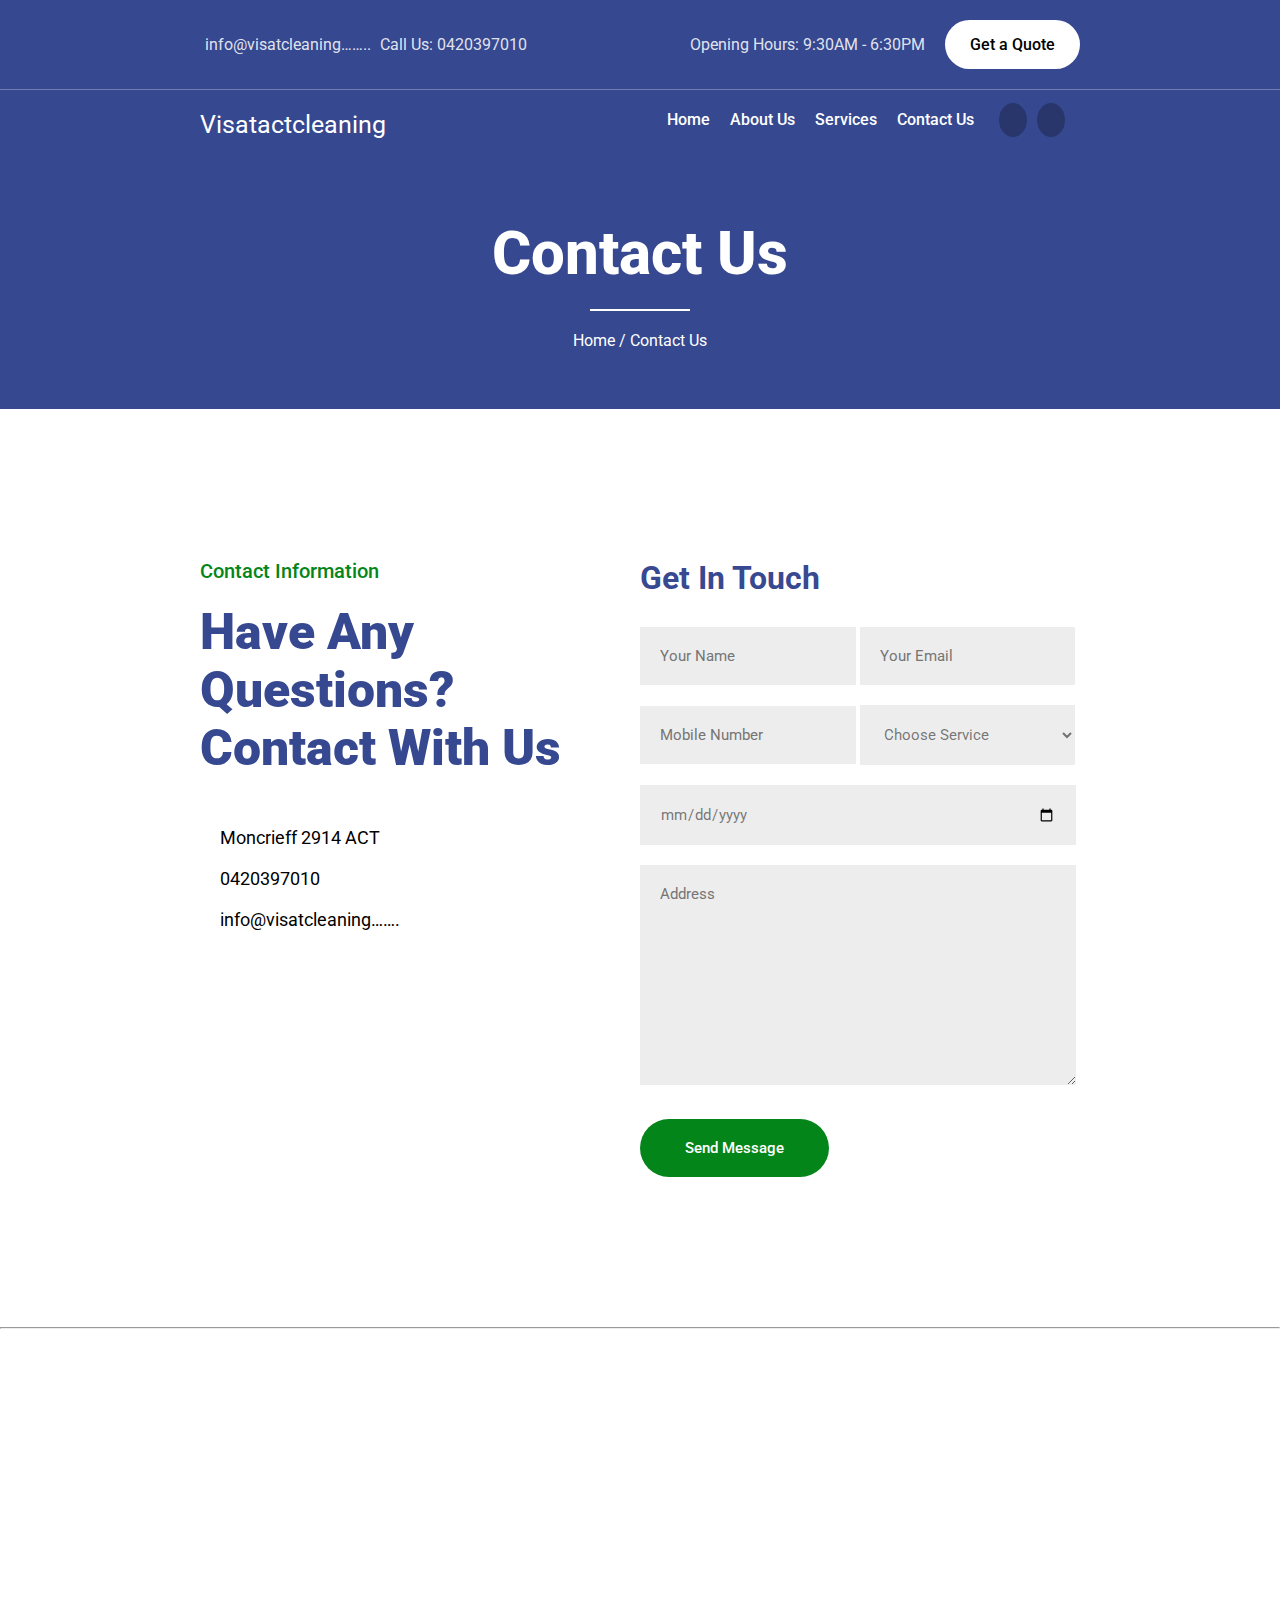
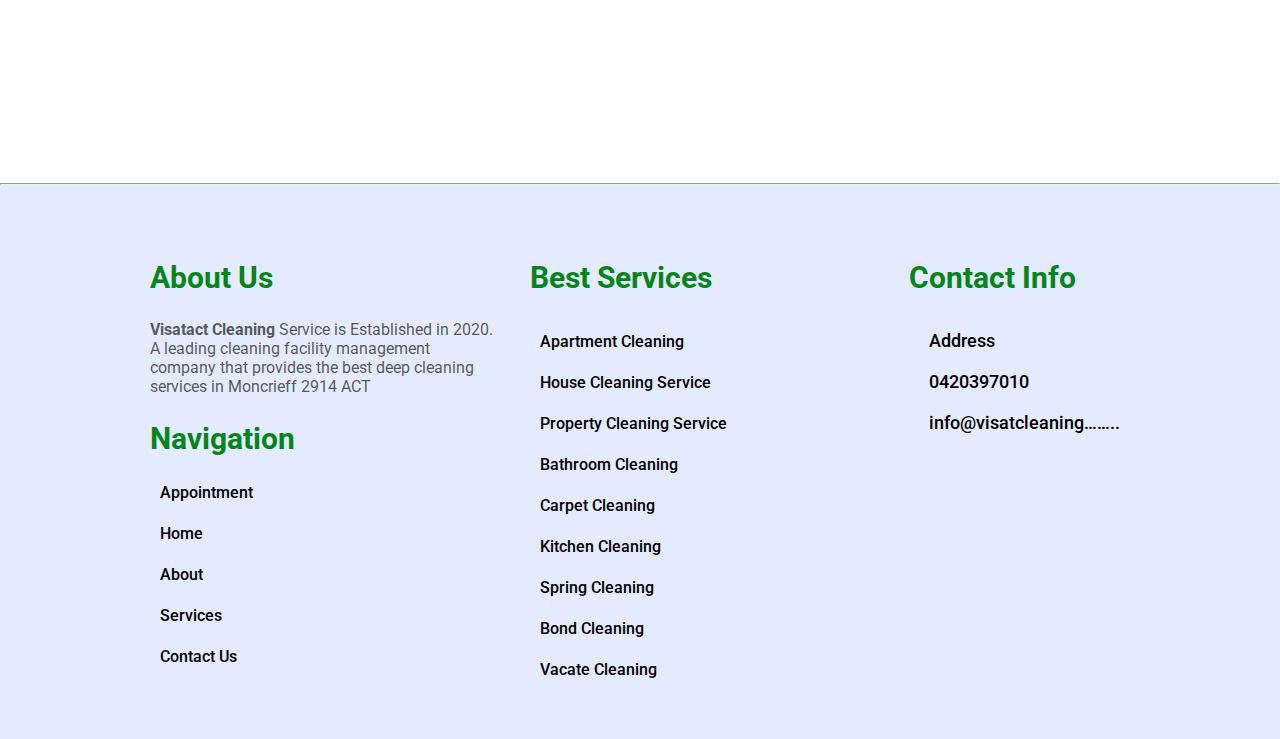
<file: visatactcleaning/contact-us.html>
<!DOCTYPE html>
<html lang="en">

<head>
    <meta charset="UTF-8">
    <meta http-equiv="X-UA-Compatible" content="IE=edge">
    <meta name="viewport" content="width=device-width, initial-scale=1.0">
    <title>Contact Us - Visatact Cleaning</title>
    <link rel="stylesheet" href="style/style.css">
    <link rel="stylesheet" href="style/about-style.css">
    <link rel="stylesheet" href="style/service-style.css">
    <link rel="stylesheet" href="style/contact-style.css">
    <link rel="stylesheet" href="https://cdnjs.cloudflare.com/ajax/libs/font-awesome/6.1.2/css/all.min.css"
        integrity="sha512-1sCRPdkRXhBV2PBLUdRb4tMg1w2YPf37qatUFeS7zlBy7jJI8Lf4VHwWfZZfpXtYSLy85pkm9GaYVYMfw5BC1A=="
        crossorigin="anonymous" referrerpolicy="no-referrer" />
</head>

<body>
    <div class="header_home">
        <div class="bg_color_home"></div>
        <div class="header_first">
            <div class="message_left">
                <i class="fa-solid fa-message"></i>
                <span class="header_first_mail">
                    info@visatcleaning……..
                </span>
                <span class="header_first_phone">
                    <i class="fa-solid fa-phone"></i>
                    <span>Call Us: 0420397010</span>
                </span>
            </div>
            <div class="message_right">
                <p>
                    Opening Hours: 9:30AM - 6:30PM
                </p>
                <a class="message_btn" href="/appointment.html">Get a Quote</a>
            </div>
        </div>

        <div class="header_navbar">
            <div class="navbar_inner">
                <div class="navbar_logo">
                    <a href="/">
                        Visatactcleaning
                    </a>
                </div>
                <div class="navbar_menu_item">
                    <div class="menubar">
                        <ul>
                            <li><a href="/">Home</a></li>
                            <li><a href="/about-us.html">About Us</a></li>
                            <li><a href="/services.html">Services</a></li>
                            <li><a href="/contact-us.html">Contact Us</a></li>
                        </ul>
                    </div>

                    <div class="navbar_social">
                        <div class="social">
                            <ul>
                                <li><a href=""><i class="fa-brands fa-facebook-f"></i></a></li>
                                <li><a href=""><i class="fa-brands fa-instagram"></i></a></li>
                            </ul>
                        </div>
                    </div>
                </div>
            </div>
        </div>
    </div>

    <div class="about_heading">
        <h1>Contact Us</h1>
        <div class="line"></div>
        <div class="location">Home / Contact Us</div>
    </div>

    <div class="contact_us_details">
        <div class="contact_info">
            <p class="contact_para">Contact Information</p>
            <h1>Have Any Questions?</h1>
            <h1 class="second_heading">Contact With Us</h1>

            <div class="contact_address">
                <div class="contact_data">
                    <i class="fa-solid fa-location-dot"></i>
                    <span>Moncrieff 2914 ACT</span>
                </div>
                <div class="contact_data">
                    <i class="fa-solid fa-phone"></i>
                    <span>0420397010</span>
                </div>
                <div class="contact_data">
                    <i class="fa-solid fa-envelope"></i>
                    <span>info@visatcleaning…….</span>
                </div>
            </div>
        </div>

        <div class="contact_form">
            <h1>Get In Touch</h1>
            <form action="">
                <div class="contact_input">
                    <input class="input_width" type="text" placeholder="Your Name">
                    <input class="input_width" type="text" placeholder="Your Email">
                </div>
                <div class="contact_input">
                    <input class="input_width" type="number" placeholder="Mobile Number">
                    <select class="input_width" name="services" id="services">
                        <option value="Choose Service" default>Choose Service</option>
                        <option value="Spring Cleaning">Spring Cleaning</option>
                        <option value="End of Lease Cleaning">End of Lease Cleaning</option>
                        <option value="Apartment Cleaning">Apartment Cleaning</option>
                        <option value="Property Cleaning">Property Cleaning</option>
                        <option value="Carpet Cleaning">Carpet Cleaning</option>
                        <option value="Couch and Mattress Cleaning">Couch and Mattress Cleaning</option>
                        <option value="Vacate Cleaning">Vacate Cleaning</option>
                        <option value="Move In / Move Out Cleaning">Move In / Move Out Cleaning</option>
                        <option value="Bond Cleaning">Bond Cleaning</option>
                        <option value="Kitchen Cleaning">Kitchen Cleaning</option>
                        <option value="Bathroom Cleaning">Bathroom Cleaning</option>
                        <option value="House Cleaning">House Cleaning</option>
                    </select>
                </div>
                <div class="contact_input">
                    <input class="full_width" type="date" placeholder="dd-mm-yyyy">
                </div>
                <div class="contact_input">
                    <textarea class="full_width" name="address" rows="10" placeholder="Address"></textarea>
                </div>
                <button class="contact_btn">Send Message</button>
            </form>
        </div>
    </div>

    <div class="contact_map">
        <hr>
        <iframe
            src="https://www.google.com/maps/embed?pb=!1m18!1m12!1m3!1d13047.4364518119!2d149.1150778!3d-35.160134250000006!2m3!1f0!2f0!3f0!3m2!1i1024!2i768!4f13.1!3m3!1m2!1s0x6b1654c69f2de69d%3A0x1df7db1cddfc94df!2sMoncrieff%20ACT%202914%2C%20Australia!5e0!3m2!1sen!2sin!4v1660495427345!5m2!1sen!2sin"
            width="600" height="450" style="border:0;" allowfullscreen="" loading="lazy"
            referrerpolicy="no-referrer-when-downgrade"></iframe>
        <hr>
    </div>

    <!-- footer -->
    <div class="footer">
        <div class="footer_first">
            <div class="footer_about">
                <h1>About Us</h1>
                <p><b>Visatact Cleaning</b> Service is Established in 2020. A leading cleaning facility
                    management company that
                    provides the best deep cleaning services in Moncrieff 2914 ACT</p>
            </div>
            <div class="footer_navigation">
                <h1>Navigation</h1>
                <ul>
                    <li><i class="fa-solid fa-arrow-right"></i> <a href="/appointment.html">Appointment</a></li>
                    <li><i class="fa-solid fa-arrow-right"></i> <a href="/">Home</a></li>
                    <li><i class="fa-solid fa-arrow-right"></i> <a href="/about-us.html">About</a></li>
                    <li><i class="fa-solid fa-arrow-right"></i> <a href="/services.html">Services</a></li>
                    <li><i class="fa-solid fa-arrow-right"></i> <a href="/contact-us.html">Contact Us</a></li>
                </ul>
            </div>
        </div>
        <div class="footer_second">
            <div class="footer_services">
                <h1>Best Services</h1>
                <ul>
                    <li><i class="fa-solid fa-arrow-right"></i><a href="">Apartment Cleaning</a></li>
                    <li><i class="fa-solid fa-arrow-right"></i><a href="">House Cleaning Service</a></li>
                    <li><i class="fa-solid fa-arrow-right"></i><a href="">Property Cleaning Service</a></li>
                    <li><i class="fa-solid fa-arrow-right"></i><a href="">Bathroom Cleaning</a></li>
                    <li><i class="fa-solid fa-arrow-right"></i><a href="">Carpet Cleaning</a></li>
                    <li><i class="fa-solid fa-arrow-right"></i><a href="">Kitchen Cleaning</a></li>
                    <li><i class="fa-solid fa-arrow-right"></i><a href="">Spring Cleaning</a></li>
                    <li><i class="fa-solid fa-arrow-right"></i><a href="">Bond Cleaning</a></li>
                    <li><i class="fa-solid fa-arrow-right"></i><a href="">Vacate Cleaning</a></li>
                </ul>
            </div>
        </div>
        <div class="footer_third">
            <h1>Contact Info</h1>
            <div class="footer_address">
                <p><i class="fa-solid fa-location-dot"></i> Address</p>
                <p><i class="fa-solid fa-phone"></i> 0420397010</p>
                <p><i class="fa-solid fa-envelope"></i> info@visatcleaning……..</p>
            </div>
        </div>
    </div>
</body>

</html>
</file>
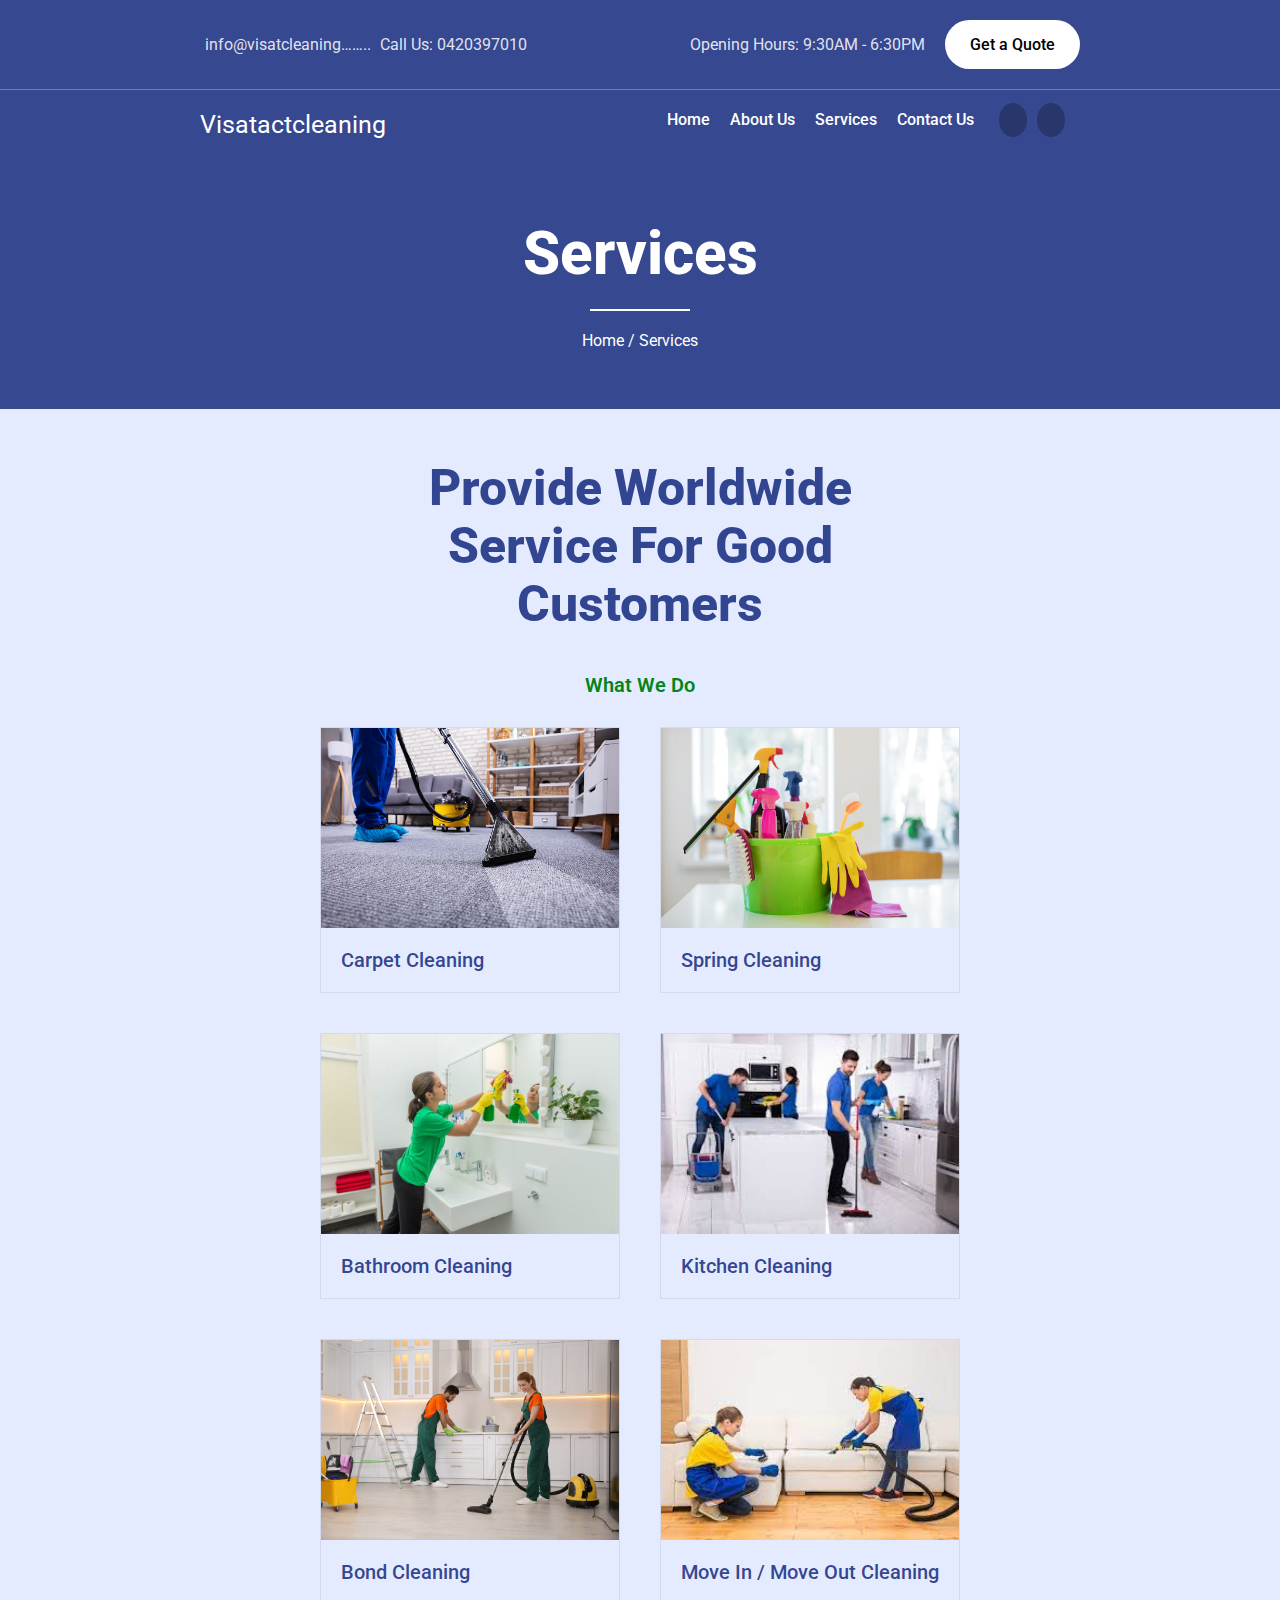
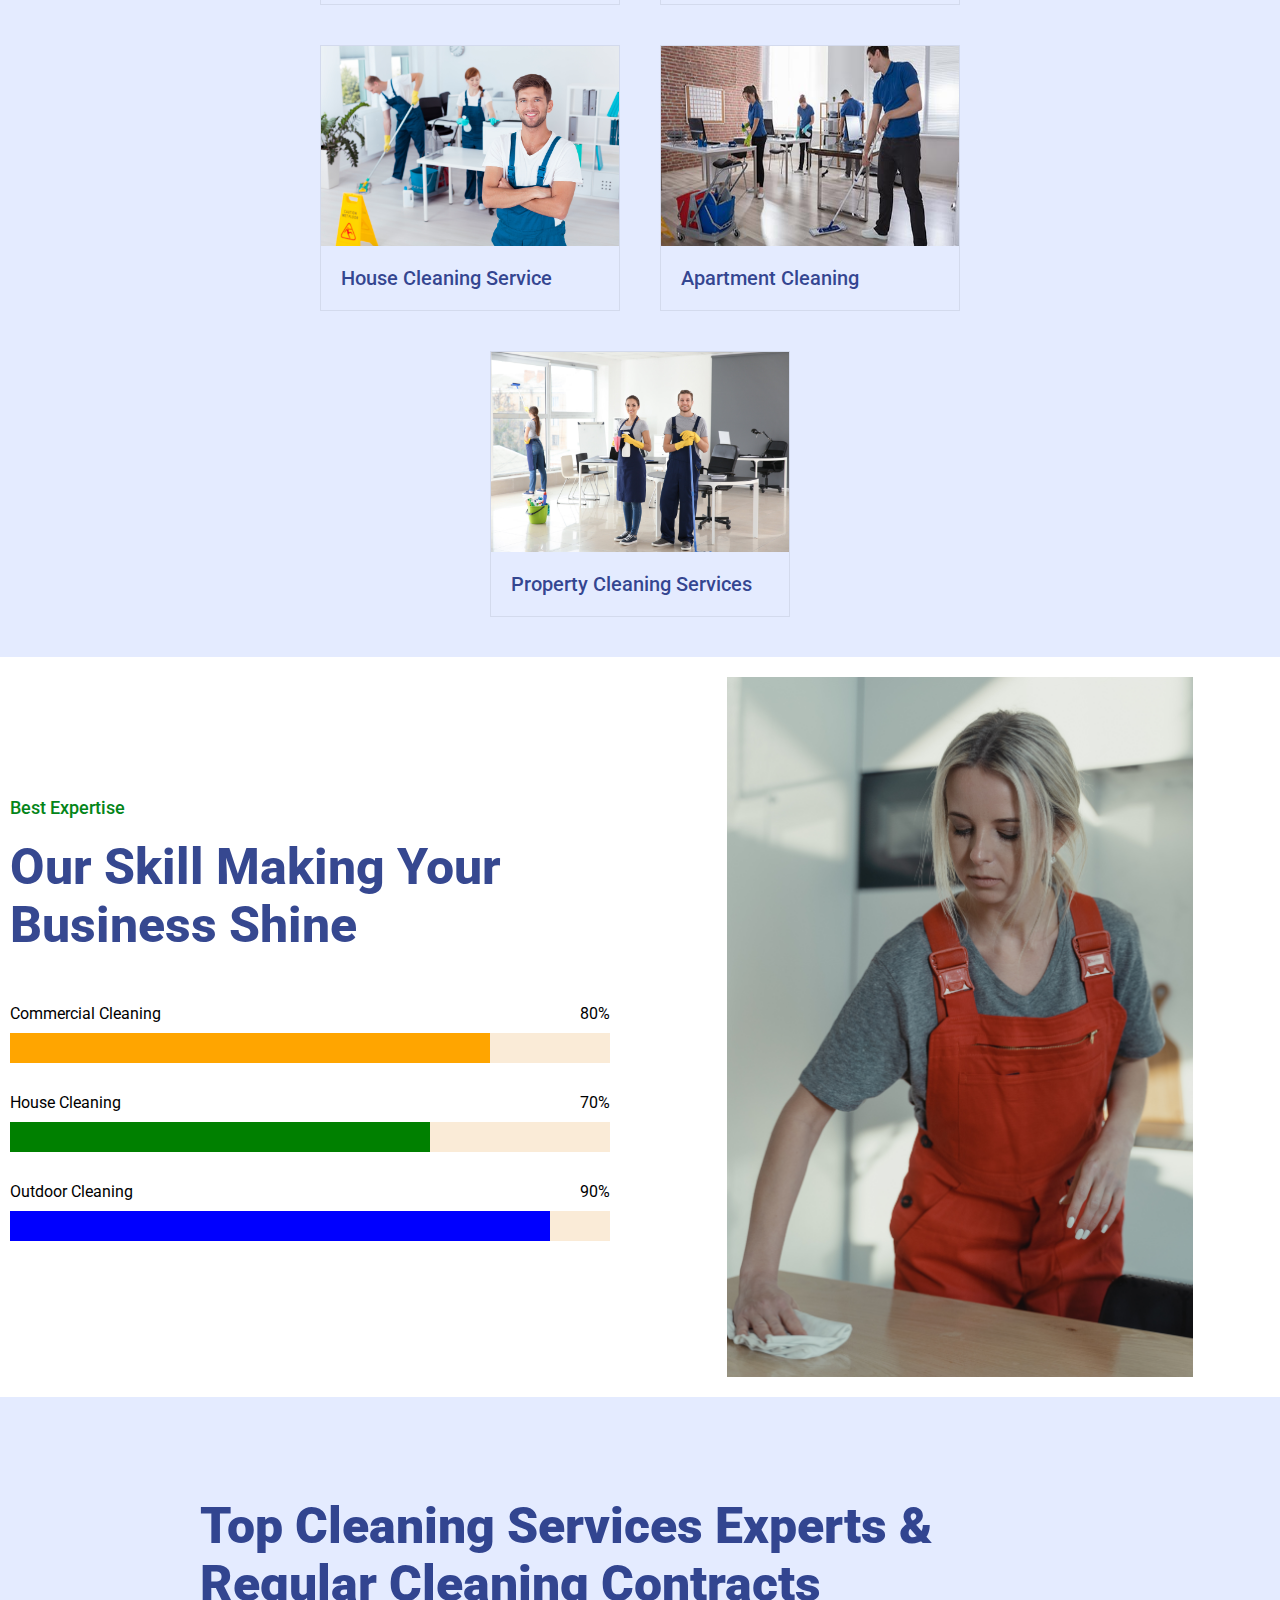
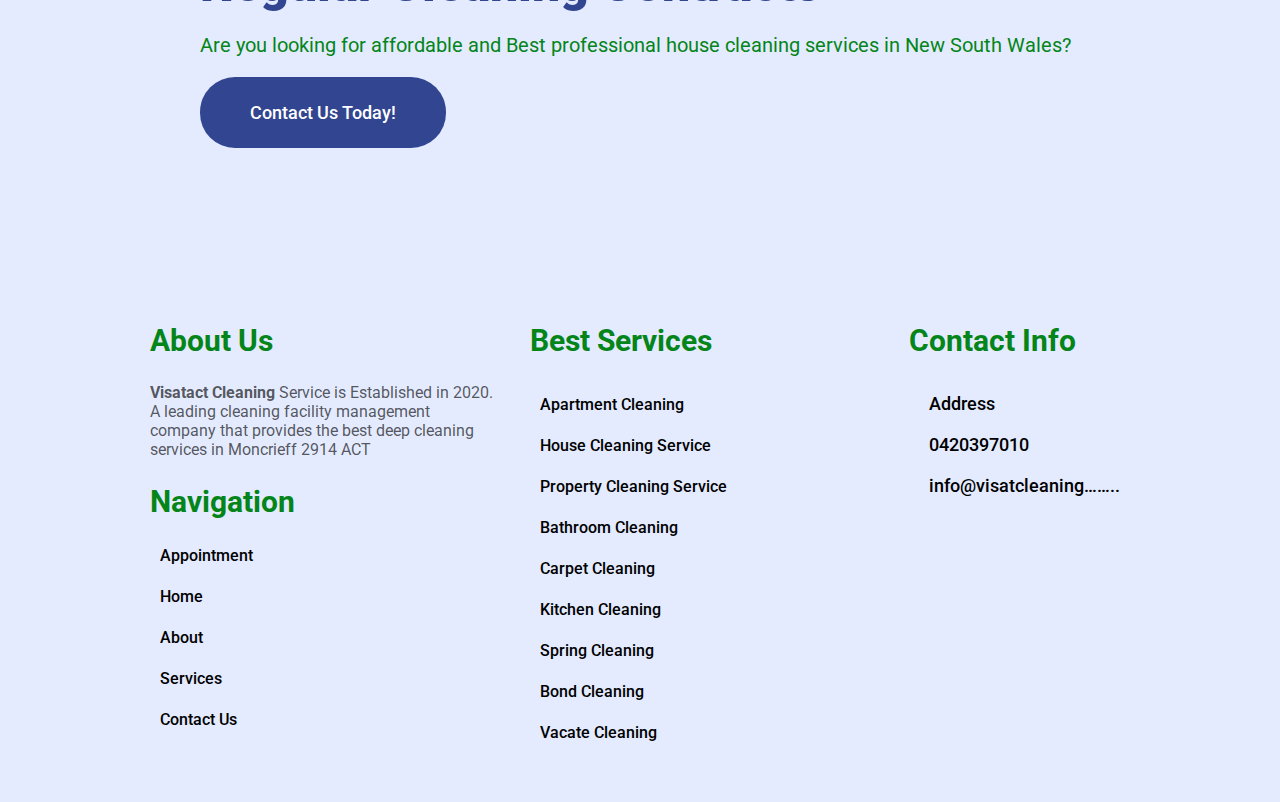
<file: visatactcleaning/services.html>
<!DOCTYPE html>
<html lang="en">

<head>
    <meta charset="UTF-8">
    <meta http-equiv="X-UA-Compatible" content="IE=edge">
    <meta name="viewport" content="width=device-width, initial-scale=1.0">
    <title>Services - Visatact Cleaning</title>
    <link rel="stylesheet" href="style/style.css">
    <link rel="stylesheet" href="style/about-style.css">
    <link rel="stylesheet" href="style/service-style.css">
    <link rel="stylesheet" href="https://cdnjs.cloudflare.com/ajax/libs/font-awesome/6.1.2/css/all.min.css"
        integrity="sha512-1sCRPdkRXhBV2PBLUdRb4tMg1w2YPf37qatUFeS7zlBy7jJI8Lf4VHwWfZZfpXtYSLy85pkm9GaYVYMfw5BC1A=="
        crossorigin="anonymous" referrerpolicy="no-referrer" />
</head>

<body>
    <div class="header_home">
        <div class="bg_color_home"></div>
        <div class="header_first">
            <div class="message_left">
                <i class="fa-solid fa-message"></i>
                <span class="header_first_mail">
                    info@visatcleaning……..
                </span>
                <span class="header_first_phone">
                    <i class="fa-solid fa-phone"></i>
                    <span>Call Us: 0420397010</span>
                </span>
            </div>
            <div class="message_right">
                <p>
                    Opening Hours: 9:30AM - 6:30PM
                </p>
                <a class="message_btn" href="/appointment.html">Get a Quote</a>
            </div>
        </div>

        <div class="header_navbar">
            <div class="navbar_inner">
                <div class="navbar_logo">
                    <a href="/">
                        Visatactcleaning
                    </a>
                </div>
                <div class="navbar_menu_item">
                    <div class="menubar">
                        <ul>
                            <li><a href="/">Home</a></li>
                            <li><a href="/about-us.html">About Us</a></li>
                            <li><a href="/services.html">Services</a></li>
                            <li><a href="/contact-us.html">Contact Us</a></li>
                        </ul>
                    </div>

                    <div class="navbar_social">
                        <div class="social">
                            <ul>
                                <li><a href=""><i class="fa-brands fa-facebook-f"></i></a></li>
                                <li><a href=""><i class="fa-brands fa-instagram"></i></a></li>
                            </ul>
                        </div>
                    </div>
                </div>
            </div>
        </div>
    </div>

    <div class="about_heading">
        <h1>Services</h1>
        <div class="line"></div>
        <div class="location">Home / Services</div>
    </div>

    <!-- Services -->
    <div class="choose_services">
        <div class="service_img">
            <i class="fa-solid fa-bath"></i>
            <h1>Provide Worldwide Service For
                Good Customers</h1>
            <p class="choose_para">What We Do</p>
        </div>

        <div class="service_details">
            <div class="services">
                <div class="service_img">
                    <img src="./image/0001 car.jpg" alt="">
                </div>
                <div class="services_para">
                    Carpet Cleaning
                </div>
            </div>
            <div class="services">
                <div class="service_img">
                    <img src="./image/002 spi.jpg" alt="">
                </div>
                <div class="services_para">
                    Spring Cleaning
                </div>
            </div>
            <div class="services">
                <div class="service_img">
                    <img src="./image/003 bathroom.jpg" alt="">
                </div>
                <div class="services_para">
                    Bathroom Cleaning
                </div>
            </div>
            <div class="services">
                <div class="service_img">
                    <img src="./image/004 kitchen.jpg" alt="">
                </div>
                <div class="services_para">
                    Kitchen Cleaning
                </div>
            </div>
            <div class="services">
                <div class="service_img">
                    <img src="./image/005 bond cleaning..jpg" alt="">
                </div>
                <div class="services_para">
                    Bond Cleaning
                </div>
            </div>
            <div class="services">
                <div class="service_img">
                    <img src="./image/move in move out.jpg" alt="">
                </div>
                <div class="services_para">
                    Move In / Move Out Cleaning
                </div>
            </div>
            <div class="services">
                <div class="service_img">
                    <img src="./image/009 hoyuse cleaning.jpg" alt="">
                </div>
                <div class="services_para">
                    House Cleaning Service
                </div>
            </div>
            <div class="services">
                <div class="service_img">
                    <img src="./image/007 property cleaning.jpg" alt="">
                </div>
                <div class="services_para">
                    Apartment Cleaning
                </div>
            </div>
            <div class="services">
                <div class="service_img">
                    <img src="./image/006vacate cleaning.jpeg" alt="">
                </div>
                <div class="services_para">
                    Property Cleaning Services
                </div>
            </div>
        </div>
    </div>

    <!-- skills -->
    <div class="skills_div">
        <div class="skills_volume">
            <p class="skills_para">Best Expertise</p>
            <h1>Our Skill Making Your Business Shine</h1>

            <div class="mark_skills">
                <div class="mark_percentage">
                    <p>Commercial Cleaning</p>
                    <p>80%</p>
                </div>
                <div class="percentage"></div>
            </div>
            <div class="mark_skills">
                <div class="mark_percentage">
                    <p>House Cleaning</p>
                    <p>70%</p>
                </div>
                <div class="percentage2"></div>
            </div>
            <div class="mark_skills">
                <div class="mark_percentage">
                    <p>Outdoor Cleaning</p>
                    <p>90%</p>
                </div>
                <div class="percentage3"></div>
            </div>
        </div>

        <div class="skills_img">
            <img src="./image/service-cleaning.jpg" alt="">
        </div>
    </div>

    <div class="cleaning_info">
        <h1>Top Cleaning Services Experts & Regular Cleaning Contracts</h1>
        <p>Are you looking for affordable and Best professional house cleaning services in New South Wales?</p>
        <button> <a href="appointment.html">Contact Us Today!</a></button>
    </div>

    <!-- footer -->
    <div class="footer">
        <div class="footer_first">
            <div class="footer_about">
                <h1>About Us</h1>
                <p><b>Visatact Cleaning</b> Service is Established in 2020. A leading cleaning facility
                    management company that
                    provides the best deep cleaning services in Moncrieff 2914 ACT</p>
            </div>
            <div class="footer_navigation">
                <h1>Navigation</h1>
                <ul>
                    <li><i class="fa-solid fa-arrow-right"></i> <a href="/appointment.html">Appointment</a></li>
                    <li><i class="fa-solid fa-arrow-right"></i> <a href="/">Home</a></li>
                    <li><i class="fa-solid fa-arrow-right"></i> <a href="/about-us.html">About</a></li>
                    <li><i class="fa-solid fa-arrow-right"></i> <a href="/services.html">Services</a></li>
                    <li><i class="fa-solid fa-arrow-right"></i> <a href="/contact-us.html">Contact Us</a></li>
                </ul>
            </div>
        </div>
        <div class="footer_second">
            <div class="footer_services">
                <h1>Best Services</h1>
                <ul>
                    <li><i class="fa-solid fa-arrow-right"></i><a href="">Apartment Cleaning</a></li>
                    <li><i class="fa-solid fa-arrow-right"></i><a href="">House Cleaning Service</a></li>
                    <li><i class="fa-solid fa-arrow-right"></i><a href="">Property Cleaning Service</a></li>
                    <li><i class="fa-solid fa-arrow-right"></i><a href="">Bathroom Cleaning</a></li>
                    <li><i class="fa-solid fa-arrow-right"></i><a href="">Carpet Cleaning</a></li>
                    <li><i class="fa-solid fa-arrow-right"></i><a href="">Kitchen Cleaning</a></li>
                    <li><i class="fa-solid fa-arrow-right"></i><a href="">Spring Cleaning</a></li>
                    <li><i class="fa-solid fa-arrow-right"></i><a href="">Bond Cleaning</a></li>
                    <li><i class="fa-solid fa-arrow-right"></i><a href="">Vacate Cleaning</a></li>
                </ul>
            </div>
        </div>
        <div class="footer_third">
            <h1>Contact Info</h1>
            <div class="footer_address">
                <p><i class="fa-solid fa-location-dot"></i> Address</p>
                <p><i class="fa-solid fa-phone"></i> 0420397010</p>
                <p><i class="fa-solid fa-envelope"></i> info@visatcleaning……..</p>
            </div>
        </div>
    </div>
</body>

</html>
</file>
<file: visatactcleaning/style/style.css>
@import url('https://fonts.googleapis.com/css2?family=Roboto:wght@300;400;500;700;900&display=swap');
*{
    margin: 0;
    padding: 0;
    box-sizing: border-box;
    font-family: 'Roboto', sans-serif;
    /* background-color: rgb(36, 50, 240); */
}

.header_home{
    position: relative;
}

.bg_img_home{
    position: absolute;
    width: 100%;
    z-index: -10;
}

.bg_img_home img{
    width: 100%;
}

.bg_color_home{
    position: absolute;
    background: rgba(19, 40, 125, 0.85);
    z-index: -1;
    width: 100%;
    height: 100%;
}

.header_first{
    display: flex;
    justify-content: space-between;
    align-items: center;
    padding: 20px 200px;
    color: rgba(255, 255, 255, 0.862);
    border-bottom: 1px solid rgba(255, 255, 255, 0.293);
}

.header_first_mail{
    padding: 0 5px;
}

.message_right{
    display: flex;
    align-items: center;
}

.message_right p{
    margin-right: 20px;
}

.message_right .message_btn{
    background-color: white;
    color: black;
    font-size: 16px;
    font-weight: 500;
    padding: 15px 25px;
    border-radius: 30px;
    cursor: pointer;
    transition: 300ms;
    text-decoration: none;
}

.message_right .message_btn:hover{
    background-color: rgba(255, 255, 255, 0.84);
}

.header_navbar{
    padding: 20px 200px;
    color: white;
    position: relative;
}

.navbar_inner{
    display: flex;
    justify-content: space-between;
}

.navbar_logo{
    font-size: 25px;
}

.navbar_logo a{
    text-decoration: none;
    color: white;
}

.navbar_menu_item{
    display: flex;
}

.navbar_menu_item .menubar ul{
    display: flex;
}

.navbar_menu_item .menubar ul li{
    list-style: none;
}

.navbar_menu_item .menubar ul li a{
    color: white;
    font-weight: 500;
    padding: 10px;
    text-decoration: none;
}

.navbar_social .social ul{
    display: flex;
    padding: 0 10px;
}

.navbar_social .social ul li{
    list-style: none;
    padding: 0 5px;
}

.navbar_social .social ul li a{
    text-decoration: none;
    color: white;
    padding: 9px 14px;
    border-radius: 50%;
    background-color: rgba(0, 0, 0, 0.251);
    font-size: 14px;
}

/* slider */
.header_slider1{
    display: flex;
    align-items: center;
    width: 100%;
    padding: 20px;
    height: 700px;
    /* background-color: rgb(191, 255, 0); */
}

.slider_title{
    width: 50%;
}

.slider_title .heading{
    font-size: 70px;
    font-weight: 700;
    line-height: 70px;
}

.slider_title .paragraph{
    font-size: 17px;
    line-height: 30px;
    margin: 25px 0;
}

.slider_btn{
    background-color: white;
    margin: 10px 0;
    display: inline-block;
    padding: 20px 40px;
    border-radius: 30px;
    color: black;
    font-weight: 600;
    transition: 300ms;
    cursor: pointer;
    text-decoration: none;
}

.slider_btn:hover{
    background-color: rgba(255, 255, 255, 0.73);
}

.home_details{
    display: block;
}

/* appointment form */
.header_appointment_form{
    background-color: white;
    padding: 30px;
    position: absolute;
    top: 200px;
    right: 200px;
    width: 400px;
    border-radius: 5px;
    box-shadow: 0px 5px 20px rgba(0, 0, 0, 0.523);
}

.form_heading{
    color: rgba(19, 40, 125, 0.85);
    margin-bottom: 20px;
}

.input_tag input, select, textarea{
    padding: 20px;
    margin: 10px 0;
    width: 100%;
    border: none;
    background: rgba(0, 0, 0, 0.071);
    outline: none;
    font-size: 15px;
    color: rgba(0, 0, 0, 0.523);
}

.input_tag input:focus, select:focus, textarea:focus{
    box-shadow: 0px 5px 20px rgba(0, 0, 0, 0.523);
}

.form_submit_btn button{
    width: 100%;
    padding: 20px;
    font-size: 17px;
    font-weight: 500;
    outline: none;
    border: none;
    background: rgba(19, 40, 125, 0.85);
    color: white;
    cursor: pointer;
}

/* home_details */
.home_details{
    display: flex;
    padding: 10px 200px;
    padding-bottom: 50px;
    margin-top: 200px;
}

.home_details_img img{
    width: 400px;
    height: 600px;
    object-fit: cover;
    border-radius: 5px;
    margin-right: 20px;
}

.home_details_info{
    margin-left: 100px;
}

.home_details_info_heading{
    color: rgb(7, 129, 27);
    font-size: 18px;
    font-weight: 500;
    margin-bottom: 20px;
}

.info_heading_h1{
    color: rgba(19, 40, 125, 0.85);
    font-weight: 900;
    font-size: 50px;
    margin-bottom: 20px;
}

.paragraph_details{
    font-size: 17px;
    color: rgba(0, 0, 0, 0.6);
    font-weight: 500;
    margin-bottom: 5px;
}

.big_heading{
    font-size: 70px;
    font-weight: 900;
    color: rgb(4, 133, 25);
}

.small_heading{
    font-size: 40px;
    color: rgba(19, 40, 125, 0.85);
    font-weight: 800;
}

.get_quote_btn{
    display: inline-block;
    text-decoration: none;
    margin-top: 30px;
    color: white;
    font-size: 18px;
    border-radius: 40px;
    padding: 20px 30px;
    font-weight: 600;
    background-color: rgba(19, 40, 125, 0.85);
}

/* services */
.choose_services{
    margin-top: 10px;
    background: rgba(146, 174, 255, 0.251);
    padding: 20px 200px;
}

.service_img{
    display: flex;
    flex-direction: column;
    align-items: center;
    justify-content: center;
    font-size: 45px;
    color: rgb(4, 133, 25); 
}

.service_img h1{
    color: rgba(19, 40, 125, 0.85);
    font-size: 50px;
    font-weight: 800;
    margin: 10px;
}

.choose_para{
    color: rgb(4, 133, 25);
    font-size: 20px;
    font-weight: 600;
    margin: 10px;
}

.service_details{
    display: flex;
    justify-content: center;
    flex-wrap: wrap;
}

.service_details .services{
    width: 300px;
    margin: 20px;
    border: 1px solid rgba(0, 0, 0, 0.071);
    cursor: pointer;
}

.services .service_img img{
    width: 100%;
    height: 200px;
}

.services_para{
    padding: 20px;
    font-size: 20px;
    font-weight: 500;
    color: rgba(19, 40, 125, 0.85);
}

/* ratio project */
.ration_project{
    height: 500px;
    background-color: rgba(19, 40, 125, 0.85);
    padding: 10px 200px;
    display: flex;
    justify-content: center;
    align-items: center;
}

.ration_div{
    display: flex;
    flex-direction: column;
    width: 300px;
    justify-content: center;
    align-items: center;
}

.ration_project .ration_img{
    border: 2px dotted white;
    display: flex;
    justify-content: center;
    align-items: center;
    border-radius: 50%;
    padding: 50px;
    color: white;
    margin-top: 30px;
}

.ration_img i{
    font-size: 25px;
}

.ration_div .ration_info{
    text-align: center;
    padding: 30px 0;
}

.ration_info .ration_number{
    font-size: 50px;
    font-weight: 900;
    color: white;
}

.ration_info .ratio_para{
    color: white;
    padding: 10px 0;
}

.charges{
    padding: 50px 200px;
}

.charge_img{
    text-align: center;
    font-size: 50px;
    color: rgb(4, 133, 25);
}

.charges h1{
    font-size: 70px;
    text-align: center;
    font-weight: 900;
    padding: 20px;
    color: rgba(0, 0, 0, 0.468);
}

.charges p{
    text-align: center;
    font-size: 20px;
    font-weight: 700;
    color: rgb(4, 133, 25);
}

/* footer */
.footer{
    padding: 50px 150px;
    background: rgba(146, 174, 255, 0.251);
    display: grid;
    grid-template-columns: 2fr 2fr 1fr;
    gap: 10px;
}

.footer h1{
    font-size: 30px;
    color: rgb(4, 133, 25);
    padding: 25px 0;
}

.footer_about p{
    color: rgba(0, 0, 0, 0.651);
    font-size: 16px;
    font-weight: 400;
    padding-right: 20px;
}

.footer_navigation ul li{
    list-style: none;
    padding: 0px 0 20px 0;
}

.footer_navigation ul li a{
    text-decoration: none;
    color: black;
    font-weight: 500;
}

.footer_navigation ul i{
    font-size: 18px;
    color: rgba(0, 0, 0, 0.751);
    margin-right: 10px;
}

.footer_services ul li{
    list-style: none;
    padding: 10px 0;
}

.footer_services ul li i{
    font-size: 18px;
    color: rgba(0, 0, 0, 0.751);
    margin-right: 10px;
}

.footer_services ul li a{
    text-decoration: none;
    color: black;
    font-weight: 500;
}

.footer_address p{
    display: flex;
    padding: 10px;
    font-size: 18px;
    font-weight: 500;
}

.footer_address p i{
    margin-right: 10px;
    font-size: 25px;
    color: rgb(4, 133, 25);
}

/* responsive */
@media screen and (max-width: 1024px) and (min-width: 768px) {
    .header_first {
        flex-direction: column;
    }
    .bg_img_home{
        top: 100px;
    }
    .message_right .message_btn{
        padding: 10px;
    }
    .header_navbar{
        padding: 20px 100px;
    }
    .navbar_inner{
        flex-direction: column;
    }
    .navbar_menu_item{
        padding: 10px 0;
    }
    .header_slider1{
        height: 500px;
    }
    .slider_title{
        width: 100%;
    }
    .header_appointment_form{
        position: relative;
        left: 40px;
        top: 0;
    }
    .home_details{
        flex-direction: column;
        margin-top: 80px;
        padding: 78px;
    }
    .home_details_img{
        display: flex;
        justify-content: center;
        margin-bottom: 20px;
    }
    .home_details_img img{
        width: 350px;
        height: 400px;
    }
    .home_details_info{
        margin-left: 0px;
    }
    .choose_services{
        padding: 20px 30px;
    }
    .ration_project{
        padding: 20px 30px;
    }
    .charges{
        padding: 50px;
    }
    .charges h1{
        font-size: 50px;
    }
    .footer{
        padding: 50px 40px;
    }
}

@media screen and (max-width: 767px) and (min-width: 425px){
    .header_first{
        padding: 0;
        flex-direction: column;
        padding: 10px;
    }
    .bg_img_home{
        visibility: hidden;
    }
    .header_navbar{
        padding: 0;
    }
    .navbar_inner{
        flex-direction: column;
    }
    .navbar_menu_item{
        flex-direction: column;
    }
    .navbar_social{
        visibility: hidden;
    }
    .slider_title{
        width: 100%;
    }
    .header_slider1{
        height: 450px;
    }
    .slider_title .heading{
        font-size: 50px;
        line-height: 40px;
    }
    .header_appointment_form{
        position: relative;
        top: 0;
        left: 10px;
    }
    .home_details{
        flex-direction: column;
        margin-top: 100px;
        padding: 20px;
    }
    .home_details_img{
        display: flex;
        justify-content: center;
        margin-bottom: 20px;
    }
    .home_details_img img{
        width: 200px;
        height: 300px;
    }
    .home_details_info{
        margin: 0;
    }
    .home_details_info_heading{
        text-align: center;
    }
    .info_heading_h1{
        font-size: 35px;
    }
    .choose_services{
        padding: 22px;
    }
    .service_img h1{
        font-size: 38px;
    }
    .choose_para{
        margin: 0;
    }
    .ration_project{
        flex-wrap: wrap;
        height: max-content;
        padding: 15px;
    }
    .charges{
        padding: 30px;
    }
    .charges h1{
        font-size: 44px;
    }
    .footer{
        display: inline-block;
        padding: 30px;
    }
}

@media screen and (max-width: 424px) and (min-width: 310px){   
    .homepage_bg{
        height: 180%;
    }
    .bg_img_home{
        visibility: hidden;
    }
    .message_left{
        font-size: 10px;
    }
    .header_home{
        position: inherit;
    }
    .header_first{
        flex-direction: column;
    }
    .header_first{
        padding: 10px;
    }
    .message_right{
        padding: 10px;
    }
    .message_right .message_btn{
        padding: 10px 27px;
        font-size: 10px;
        width: 145px;
    }
    .header_navbar{
        padding: 20px;
    }
    .navbar_inner{
        display: inline-block;
    }
    .navbar_menu_item{
        display: inline-block;
    }
    .navbar_menu_item .menubar ul li a{
        padding: 10px ;
        font-size: 10px;
    }
    .navbar_social{
        visibility: hidden;
    }
    .header_slider1{
        display: inline-block;
    }
    .slider_title{
        width: 100%;
    }
    .slider_title .heading{
        font-size: 40px;
        line-height: 40px;
    }
    .header_appointment_form{
        position: relative;
        top: -200px;
        left: 0;
        width: 283px;
    }
    .home_details{
        display: inline-block;
        padding: 0px;
        margin-top: -100px;
    }
    .home_details_img{
        padding: 10px;
    }
    .home_details_img img{
        width: 300px;
        height: 400px;
        margin-bottom: 10px;
    }
    .home_details_info{
        margin-left: 0;
        padding: 10px;
    }
    .info_heading_h1{
        font-size: 30px;
    }
    .paragraph_details{
        font-size: 15px;
    }
    .big_heading{
        font-size: 55px;
    } 
    .small_heading{
        font-size: 30px;
    }
    .get_quote_btn {
        margin-top: 13px;
        font-size: 15px;
        padding: 16px 37px;
    }
    .choose_services{
        padding: 10px;
    }
    .service_img h1 {
        font-size: 28px;
    }
    .choose_para {
        font-size: 15px;
        margin: 0px;
    }
    .ration_project {
        height: auto;
        padding: 10px;
        display: inline-block;
    }
    .charges{
        padding: 20px;
    }
    .charges h1 {
        font-size: 32px;
    }
    .charges p {
        font-size: 15px;
    }
    .footer {
        padding: 20px;
        display: inline-block;
    }
}
</file>
<file: visatactcleaning/style/about-style.css>
.about_heading{
    height: 250px;
    background-color: rgba(19, 40, 125, 0.85);
    display: flex;
    flex-direction: column;
    justify-content: center;
    align-items: center;
    color: white;
}

.line{
    width: 100px;
    margin: 20px;
    height: 2px;
    background: white;
}

.about_heading h1{
    font-size: 60px;
    font-weight: 800;
}

.our_expertise{
    display: flex;
    justify-content: center;
    align-items: center;
    padding: 20px 200px;
    height: 400px;
    background-color: rgba(146, 174, 255, 0.251);
}

.our_expertise .advantage{
    cursor: pointer;
    width: 400px;
    border: 1px solid rgba(0, 0, 0, 0.1);
    border-radius: 5px;
    margin: 10px;
    height: 350px;
    padding: 20px;
    transition: 300ms;
}

.our_expertise .advantage:hover{
    background: rgba(19, 40, 125, 0.85);
    color: white;
}

.our_expertise .advantage:hover .advantage_img i{
    background: white;
    color: black;
}

.our_expertise .advantage:hover .advantage_info h1{
    color: white;
}

.our_expertise .advantage:hover .advantage_info p{
    color: rgba(255, 255, 255, 0.651);
}

.advantage .advantage_img{
    display: flex;
    justify-content: center;
    align-items: center;
    height: 150px;
}

.advantage .advantage_img i{
    padding: 30px;
    border-radius: 10px;
    background: rgba(19, 40, 125, 0.85);
    color: white;
    font-size: 30px;
}

.advantage_info h1{
    font-size: 25px;
    text-align: center;
    margin: 10px;
    color: rgba(19, 40, 125, 0.85);
}

.advantage_info p{
    text-align: center;
    font-size: 17px;
    font-weight: 400;
    color: rgba(0, 0, 0, 0.652);
}

.about_visatact{
    padding: 20px 200px;
}

.about_visatact .para{
    font-size: 20px;
    font-weight: 500;
    color: rgb(4, 133, 25);
    margin: 20px 0;
}
.about_visatact_heading{
    font-size: 40px;
    font-weight: 900;
    color: rgba(19, 40, 125, 0.85);
    margin-bottom: 30px;
}
.full_detils{
    display: flex;
}

.full_detils .first_details{
    width: 45%;
}

.full_detils .first_details p{
    color: rgba(0, 0, 0, 0.652);
    margin-bottom: 10px;
    line-height: 22px;
    font-weight: 500;
}

.second_details{
    padding: 0 20px;
}

.second_datials_info{
    margin-bottom: 20px;
}

.second_datials_info i{
    background-color: rgba(19, 40, 125, 0.85);
    padding: 10px;
    border-radius: 50%;
    color: white;
    margin-right: 10px;
}

.cleaning_info{
    padding: 100px 200px;
}

.cleaning_info h1{
    color: rgba(19, 40, 125, 0.85);
    margin-bottom: 20px;
    font-size: 50px;
    font-weight: 900;
}

.cleaning_info p{
    color: rgb(4, 133, 25);
    font-size: 20px;
    margin: 20px 0;
}

.cleaning_info button{
    border: none;
    outline: none;
    font-size: 18px;
    font-weight: 500;
    background: rgba(19, 40, 125, 0.85);
    border-radius: 35px;
    padding: 25px 50px;
    cursor: pointer;
}

.cleaning_info button a{
    text-decoration: none;
    color: white;
}

/* responsive */
@media screen and (max-width: 1024px) and (min-width: 768px) {
    .about_heading{
        height: 170px;
    }
    .about_heading h1 {
        font-size: 40px;
    }
    .line {
        margin: 10px;
    }
    .our_expertise {
        padding: 20px;
    }
    .our_expertise .advantage{
        margin: 10px;
    }
    .advantage .advantage_img {
        height: 100px;
    }
    .advantage .advantage_img i {
        padding: 18px;
        font-size: 22px;
    }
    .advantage_info h1 {
        font-size: 22px;
    }
    .about_visatact {
        padding: 20px 70px;
    }
    .full_detils{
        display: inline-block;
    }
    .full_detils .first_details{
        width: 100%;
    }
    .cleaning_info {
        padding: 90px;
    }
    .cleaning_info h1 {
        font-size: 44px;
    }
}

@media screen and (max-width: 767px) and (min-width: 425px){
    .our_expertise {
        display: inline-block;
        padding: 20px;
        height: auto;
    }
    .our_expertise .advantage{
        width: auto;
    }
    .about_visatact {
        padding: 20px;
    }
    .about_visatact_heading {
        font-size: 35px;
    }
    .full_detils {
        display: inline-block;
    }
    .full_detils .first_details {
        width: 100%;
    }
    .second_details {
        padding: 10px;
    }
    .cleaning_info {
        padding: 70px;
    }
    .cleaning_info h1 {
        font-size: 30px;
    }
}

@media screen and (max-width: 424px) and (min-width: 310px){
    .bg_color_home {
        height: 56%;
    }
    .about_heading h1{
        font-size: 40px;
    }
    .our_expertise {
        display: inline-block;
        padding: 20px;
        height: auto;
    }
    .our_expertise .advantage {
        width: auto;
        padding: 15px;
    }
    .about_visatact {
        padding: 20px;
    }
    .full_detils {
        display: inline-block;
    }
    .about_visatact_heading {
        font-size: 30px;
    }
    .full_detils .first_details {
        width: 100%;
    }
    .second_details{
        padding: 10px;
    }
    .cleaning_info{
        padding: 20px;
    }
    .cleaning_info h1 {
        font-size: 25px;
    }
    .cleaning_info p {
        font-size: 18px;
     }
     .cleaning_info button {
        font-size: 15px;
        padding: 21px 35px;
     }
}
</file>
<file: visatactcleaning/style/service-style.css>
.choose_services{
    margin-top: 0;
}

.service_img h1{
    padding: 20px 160px;
    text-align: center;
}

.skills_div{
    display: flex;
    width: 100%;
    padding: 20px 0;
}

.skills_div .skills_volume{
    width: 50%;
    padding: 100px 30px 20px 10px;
}

.skills_div .skills_volume .skills_para{
    font-size: 18px;
    font-weight: 500;
    color: rgb(4, 133, 25);
    padding: 20px 0;
}

.skills_div .skills_volume h1{
    font-size: 50px;
    padding: 0 40px 0 0;
    font-weight: 800;
    color: rgba(19, 40, 125, 0.85);
    margin-bottom: 40px;
}

.skills_volume .mark_skills{
    /* background: yellow; */
    margin-bottom: 20px;
}
.mark_skills .mark_percentage{
    display: flex;
    justify-content: space-between;
}

.mark_skills .mark_percentage p{
    margin: 10px 0;
}

.mark_skills .percentage, .percentage2, .percentage3{
    height: 30px;
    width: 100%;
    background-color: antiquewhite;
    position: relative;
}

.mark_skills .percentage::before{
    content: '';
    display: block;
    position: absolute;
    width: 80%;
    height: 100%;
    background-color: orange;
}

.mark_skills .percentage2::before{
    content: '';
    display: block;
    position: absolute;
    width: 70%;
    height: 100%;
    background-color: green;
}

.mark_skills .percentage3::before{
    content: '';
    display: block;
    position: absolute;
    width: 90%;
    height: 100%;
    background-color: blue;
}

.skills_div .skills_img{
    width: 50%;
    height: 100%;
    display: flex;
    justify-content: center;
}

.skills_div .skills_img img{
    height: 700px;
}

.cleaning_info{
    background:rgba(146, 174, 255, 0.251);
}

@media screen and (max-width: 1024px) and (min-width: 768px) {
    .service_img h1 {
        padding: 20px 34px;
    }
    .skills_div{
        display: inline-block;
    }
    .skills_div .skills_volume{
        width: 100%;
    }
    .skills_div .skills_img{
        width: 100%;
    }
}

@media screen and (max-width: 767px) and (min-width: 425px){
    .service_img h1{
        padding: 20px;
    }
    .skills_div{
        display: inline-block;
    }
    .skills_div .skills_volume{
        width: 100%;
    }
    .skills_div .skills_img{
        width: 90%;
    }
    .skills_div .skills_volume h1 {
        font-size: 40px;
        padding: 0 6px 0 0px;
    }
}


@media screen and (max-width: 424px) and (min-width: 310px){
    .service_img h1{
        padding: 20px;
    }
    .skills_div{
        display: inline-block;
    }
    .skills_div .skills_volume{
        width: 100%;
    }
    .skills_div .skills_img{
        width: 60%;
    }
    .skills_div .skills_volume h1{
        font-size: 30px;
        padding: 0;
    }
    .skills_div .skills_img{
        width: 100%;
    }
    .skills_div .skills_img img{
        width: 100%;
        object-fit: cover;
    }
}
</file>
<file: visatactcleaning/style/contact-style.css>
.contact_us_details{
    padding: 150px 200px;
    display: flex;
}

.contact_info{
    width: 50%;
}

.contact_info h1{
    font-size: 50px;
    font-weight: 900;
    color: rgba(19, 40, 125, 0.85);
}

.second_heading{
    margin-bottom: 50px;
}

.contact_data{
    margin: 20px 0;
    display: flex;
    align-items: center;
}

.contact_data i{
    font-size: 25px;
    margin-right: 20px;
    color: rgb(4, 133, 25);
}

.contact_data span{
    font-size: 18px;
}

.contact_para{
    color: rgb(4, 133, 25);
    padding-bottom: 20px;
    font-size: 20px;
    font-weight: 500;
}

.contact_form{
    width: 50%;
}

.contact_form h1{
    color: rgba(19, 40, 125, 0.85);
    margin-bottom: 20px;
}

.contact_input input, select, textarea{
    padding: 20px;
    margin: 10px 0;
    border: none;
    background: rgba(0, 0, 0, 0.071);
    outline: none;
    font-size: 15px;
    color: rgba(0, 0, 0, 0.523);
}

.full_width{
    width: 99%;
}

.input_width{
    width: 49%;
}

.contact_input input:focus, select:focus, textarea:focus{
    box-shadow: 0px 1px 10px rgba(0, 0, 0, 0.523);
}

.contact_btn{
    outline: none;
    border: none;
    padding: 20px 45px;
    margin-top: 20px;
    border-radius: 30px;
    font-size: 15px;
    font-weight: 500;
    background: rgb(4, 133, 25);
    color: white;
}

.contact_map iframe{
    padding: 20px;
    width: 100%;
}

/* responsive */
@media screen and (max-width: 1024px) and (min-width: 768px) {
    .contact_us_details{
        padding: 80px;
    }
    .contact_info h1{
        font-size: 36px;
    }
}


@media screen and (max-width: 767px) and (min-width: 425px){
    .contact_us_details{
        padding: 20px;
        display: inline-block;
    }
    .contact_info h1{
        font-size: 40px;
    }
    .contact_info, .contact_form{
        width: 100%;
    }
}


@media screen and (max-width: 424px) and (min-width: 310px){
    .contact_us_details{
        padding: 10px;
        display: inline-block;
    }
    .contact_info h1{
        font-size: 40px;
    }
    .contact_info, .contact_form{
        width: 100%;
    }
}
</file>
<file: visatactcleaning/style/appointment-style.css>
.second_heading{
    margin-bottom: 20px;
}

.appointment_para{
    color: rgba(0, 0, 0, 0.71);
    padding-right: 20px;
    margin-bottom: 50px;
}

.wrapper {
    margin: 15px auto;
    max-width: 1100px;
}

.container-calendar {
    background: #ffffff;
    padding: 15px;
    max-width: 475px;
    margin: 0 auto;
    overflow: auto;
}

.button-container-calendar button {
    cursor: pointer;
    display: inline-block;
    zoom: 1;
    background: #00a2b7;
    color: #fff;
    border: 1px solid #0aa2b5;
    border-radius: 4px;
    padding: 5px 10px;
}

.table-calendar {
    border-collapse: collapse;
    width: 100%;
}

.table-calendar td, .table-calendar th {
    padding: 5px;
    border: 1px solid #e2e2e2;
    text-align: center;
    vertical-align: top;
}

.date-picker.selected {
    font-weight: bold;
    outline: 1px dashed #00BCD4;
}

.date-picker.selected span {
    border-bottom: 2px solid currentColor;
}

/* sunday */
.date-picker:nth-child(1) {
  color: red;
}

/* friday */
.date-picker:nth-child(6) {
  color: green;
}

#monthAndYear {
    text-align: center;
    margin-top: 0;
}

.button-container-calendar {
    position: relative;
    margin-bottom: 1em;
    overflow: hidden;
    clear: both;
}

#previous {
    float: left;
}

#next {
    float: right;
}

.footer-container-calendar {
    margin-top: 1em;
    border-top: 1px solid #dadada;
    padding: 10px 0;
}

.footer-container-calendar select {
    cursor: pointer;
    display: inline-block;
    zoom: 1;
    background: #ffffff;
    color: #585858;
    border: 1px solid #bfc5c5;
    border-radius: 3px;
    padding: 5px 1em;
}
</file>
